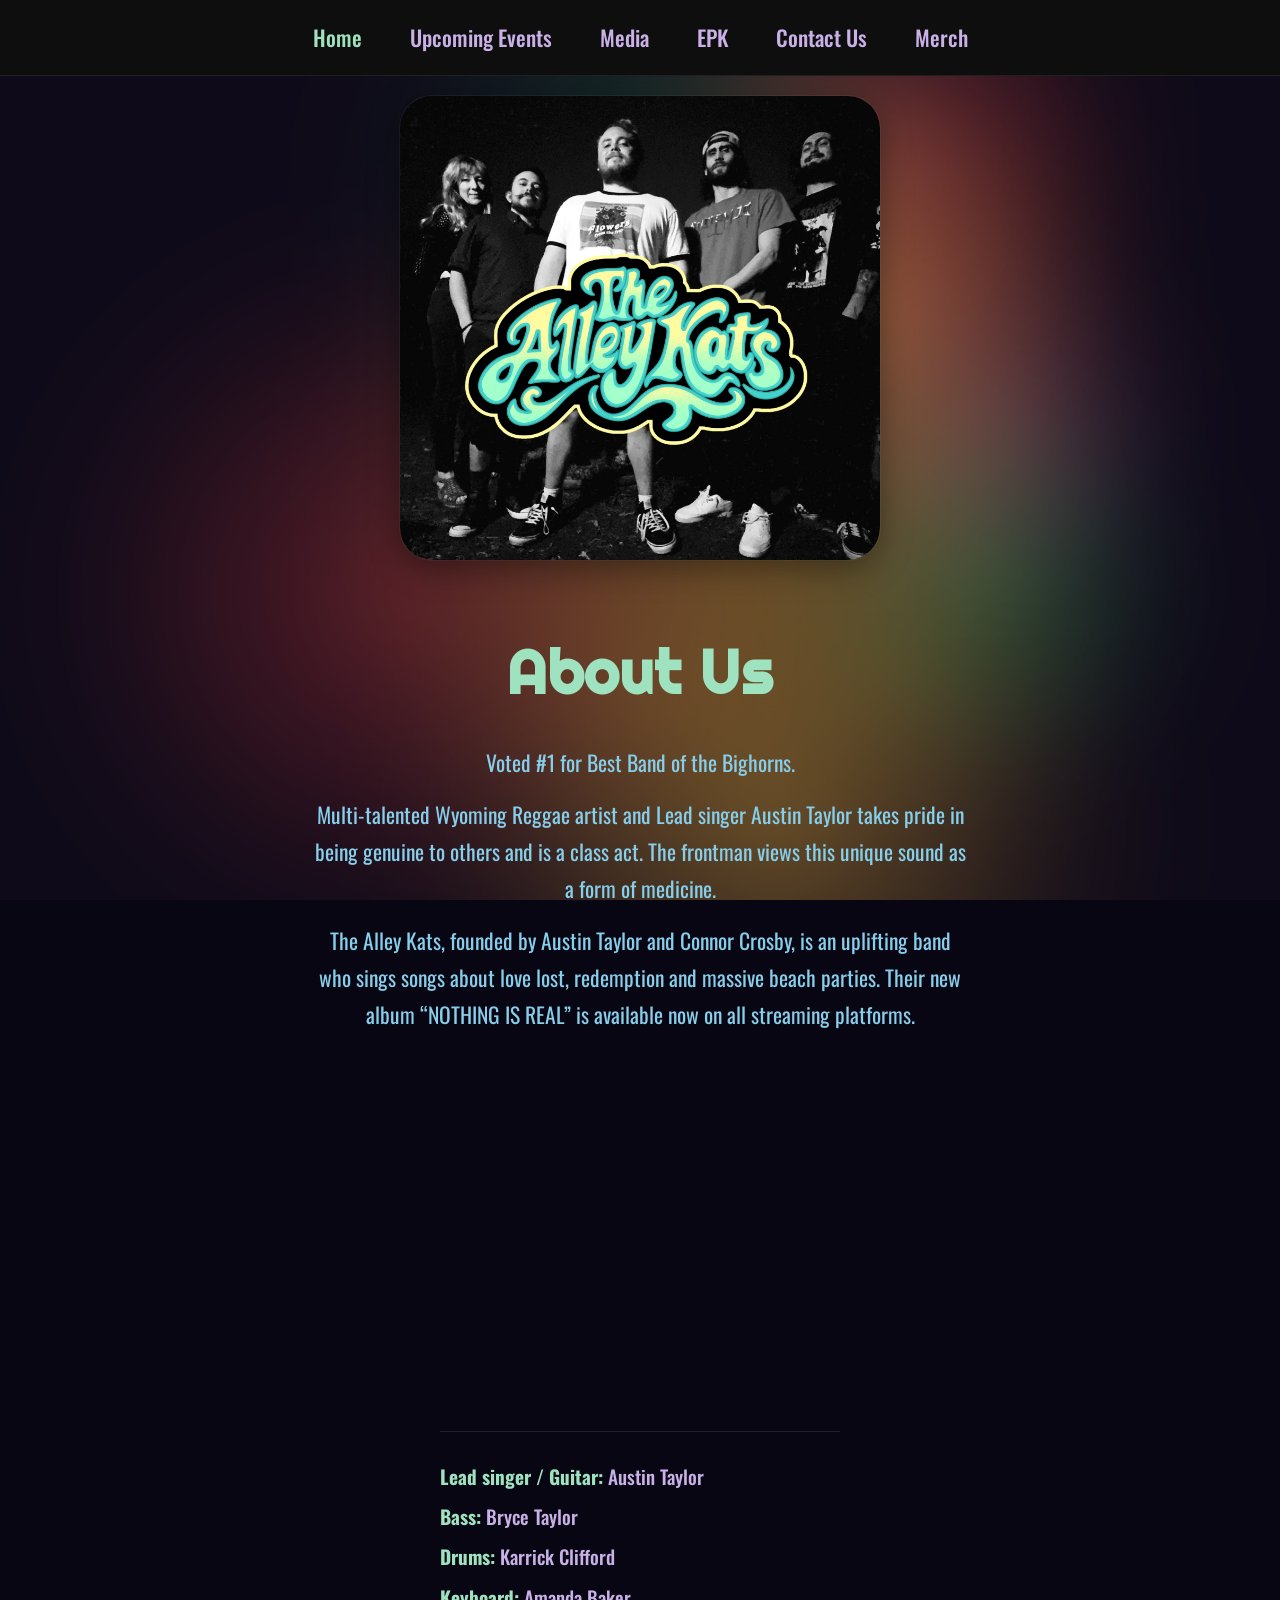
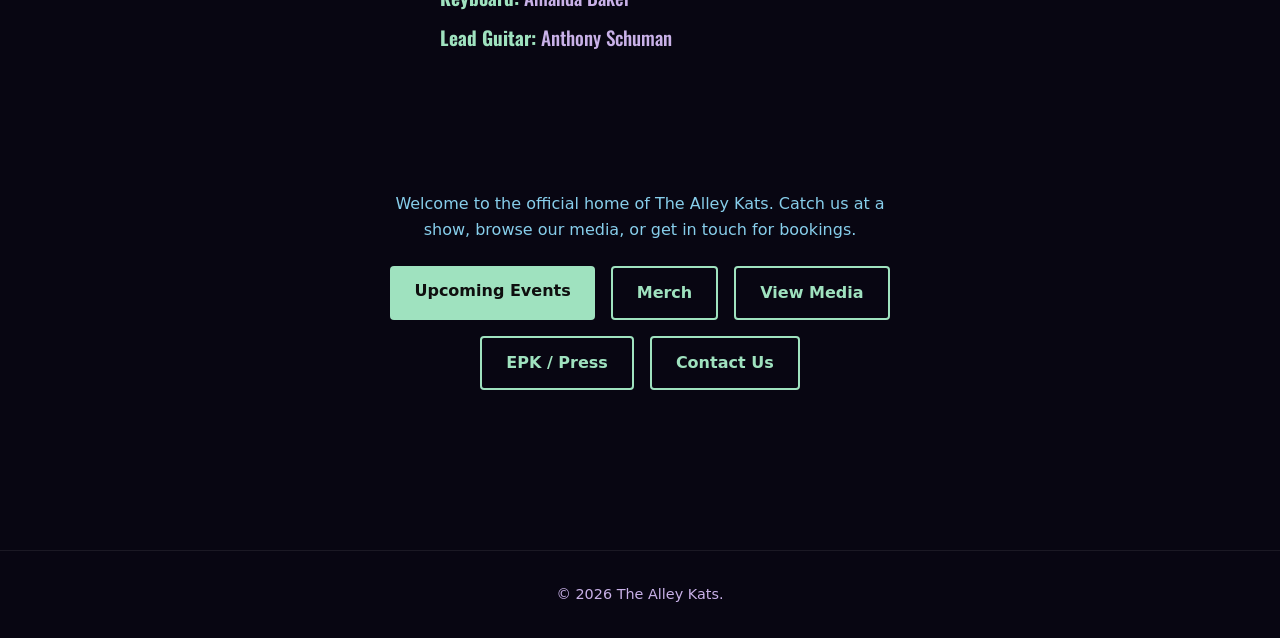
<file: index.html>
<!DOCTYPE html>
<html lang="en">
<head>
  <meta charset="UTF-8">
  <meta name="viewport" content="width=device-width, initial-scale=1.0">
  <title>The Alley Kats — Home</title>
  <link rel="icon" type="image/svg+xml" href="images/favicon-paw.svg">
  <meta http-equiv="Cache-Control" content="no-cache">
  <link rel="stylesheet" href="style.css?v=4">
  <link rel="stylesheet" href="src/styles.css?v=4">
  <link rel="preconnect" href="https://fonts.googleapis.com">
  <link rel="preconnect" href="https://fonts.gstatic.com" crossorigin>
  <link href="https://fonts.googleapis.com/css2?family=Oswald:wght@400;500;600;700&family=Righteous&display=swap" rel="stylesheet">
  <style>
    * { box-sizing: border-box; }
    body {
      margin: 0;
      min-height: 100vh;
      display: flex;
      flex-direction: column;
      font-family: system-ui, -apple-system, sans-serif;
      background: #080612;
      color: #87CEEB;
      line-height: 1.6;
    }
    .site-header {
      position: fixed;
      top: 0;
      left: 0;
      right: 0;
      background: rgba(15,15,15,0.98);
      border-bottom: 1px solid rgba(255,255,255,0.08);
      z-index: 100;
    }
    .nav {
      display: flex;
      flex-direction: column;
      align-items: center;
      justify-content: center;
      gap: 0.75rem;
      padding: 1rem 1.5rem;
      margin: 0 auto;
      max-width: 80rem;
    }
    @media (min-width: 1024px) {
      .nav { flex-direction: row; justify-content: center; gap: 3rem; padding: 1.25rem 4rem; }
    }
    .logo { display: block; text-decoration: none; line-height: 0; }
    .logo-img { height: 2.75rem; width: auto; display: block; max-width: 200px; object-fit: contain; }
    .nav-links { list-style: none; margin: 0; padding: 0; display: flex; flex-wrap: wrap; gap: 1.5rem; justify-content: center; }
    @media (min-width: 768px) { .nav-links { gap: 3rem; } }
    .nav-links a { color: #C9B1E8; text-decoration: none; font-family: 'Oswald', sans-serif; font-weight: 500; font-size: 1.15rem; }
    @media (min-width: 768px) { .nav-links a { font-size: 1.35rem; } }
    .nav-links a:hover, .nav-links a.current { color: #9FE2BF; }
    main {
      flex: 1;
      padding-top: 5.5rem;
      padding-left: 1rem;
      padding-right: 1rem;
      padding-bottom: 4rem;
      background: transparent;
    }
    @media (min-width: 768px) {
      main { padding-top: 6rem; padding-bottom: 6rem; padding-left: 3rem; padding-right: 3rem; }
    }
    .hero-with-band {
      position: relative;
      width: 100%;
      max-width: 480px;
      min-height: 32vh;
      margin: 0 auto;
      overflow: hidden;
      border-radius: 2rem;
      box-shadow: 0 8px 32px rgba(0,0,0,0.4), 0 0 0 1px rgba(255,255,255,0.06);
    }
    .hero-band-photo {
      width: 100%;
      height: 100%;
      min-height: 32vh;
      object-fit: cover;
      object-position: top center;
      display: block;
      border-radius: 2rem;
      backface-visibility: hidden;
      image-rendering: -webkit-optimize-contrast;
      filter: contrast(1.05);
    }
    .hero-overlay {
      position: absolute;
      inset: 0;
      display: flex;
      flex-direction: column;
      justify-content: center;
      align-items: center;
      padding: 2rem 1.5rem;
      background: rgba(0,0,0,0.2);
    }
    .hero-logo-oval-wrap {
      overflow: hidden;
      border-radius: 50%;
      aspect-ratio: 1.35 / 1;
      width: 380px;
      max-width: 90vw;
      flex-shrink: 0;
      display: block;
    }
    .hero-logo-oval-wrap img {
      width: 100%;
      height: 100%;
      object-fit: cover;
      object-position: center;
      display: block;
      transform: scale(2.5);
    }
    .hero-overlay .tagline { margin: 0; color: #9FE2BF; font-size: 1.2rem; text-shadow: 0 1px 3px rgba(0,0,0,0.6); }
    .section { max-width: 700px; margin: 0 auto; padding: 4rem 1.5rem; }
    .section h2 { margin: 0 0 1rem; font-size: 1.5rem; color: #9FE2BF; }
    .about .about-title { font-family: 'Righteous', cursive; font-size: clamp(2.25rem, 7vw, 3.75rem); color: #9FE2BF; text-align: center; margin: 0 0 1.5rem; letter-spacing: 0.02em; }
    .about { text-align: center; font-family: 'Oswald', sans-serif; }
    .about p { margin-left: auto; margin-right: auto; font-size: clamp(1.1rem, 2.5vw, 1.35rem); line-height: 1.7; color: #C9B1E8; margin-bottom: 1.25rem; }
    .section p { margin: 0 0 1rem; color: #87CEEB; }
    .about-spotify { margin: 0.25rem auto 0; border-radius: 12px; overflow: hidden; text-align: left; }
    .about-lineup { list-style: none; margin: 1.5rem 0 0; padding: 0; border-top: 1px solid rgba(255,255,255,0.1); padding-top: 1.25rem; text-align: left; max-width: 400px; margin-left: auto; margin-right: auto; font-size: clamp(1.05rem, 2vw, 1.2rem); }
    .about-lineup li { margin: 0.6rem 0; color: #C9B1E8; font-weight: 500; }
    .about-lineup li strong { font-weight: 700; color: #9FE2BF; }
    .intro { text-align: center; }
    .intro p { max-width: 500px; margin: 0 auto 1.5rem; color: #87CEEB; }
    .home-links { display: flex; flex-wrap: wrap; gap: 1rem; justify-content: center; }
    .btn {
      display: inline-block;
      padding: 0.75rem 1.5rem;
      background: #9FE2BF;
      color: #0f0f0f;
      text-decoration: none;
      font-weight: 600;
      border-radius: 4px;
    }
    .btn-outline { background: transparent; color: #9FE2BF; border: 2px solid #9FE2BF; }
    .site-footer { text-align: center; padding: 2rem 1.5rem; border-top: 1px solid rgba(255,255,255,0.08); color: #C9B1E8; font-size: 0.9rem; }
    .site-footer p { margin: 0; }
    .canvas-bg-wrap{position:fixed;inset:0;z-index:0;overflow:hidden;background:radial-gradient(ellipse 80% 80% at 50% 50%,#1a2530 0%,#0f1419 100%);}
    #canvas-bg{display:block;width:100%;height:100%;}
    .canvas-bg-overlay{position:fixed;inset:0;z-index:1;background:rgba(10,8,20,0.4);pointer-events:none;}
    .site-root{position:relative;z-index:2;display:flex;flex-direction:column;flex:1;min-height:100vh;}
  </style>
</head>
<body>
  <div class="canvas-bg-wrap" aria-hidden="true">
    <canvas id="canvas-bg"></canvas>
  </div>
  <div class="canvas-bg-overlay" aria-hidden="true"></div>
  <div class="site-root">
  <header class="site-header">
    <nav class="nav">
      <ul class="nav-links">
        <li><a href="index.html" class="current">Home</a></li>
        <li><a href="events.html">Upcoming Events</a></li>
        <li><a href="gallery.html">Media</a></li>
        <li><a href="epk.html">EPK</a></li>
        <li><a href="contact.html">Contact Us</a></li>
        <li><a href="store.html">Merch</a></li>
      </ul>
    </nav>
  </header>

  <main>
    <section class="hero-with-band">
      <img src="images/hero-band-logo.png" alt="The Alley Kats" class="hero-band-photo">
    </section>

    <section class="section about">
      <h2 class="about-title">About Us</h2>
      <p>Voted #1 for Best Band of the Bighorns.</p>
      <p>Multi-talented Wyoming Reggae artist and Lead singer Austin Taylor takes pride in being genuine to others and is a class act. The frontman views this unique sound as a form of medicine.</p>
      <p>The Alley Kats, founded by Austin Taylor and Connor Crosby, is an uplifting band who sings songs about love lost, redemption and massive beach parties. Their new album &ldquo;NOTHING IS REAL&rdquo; is available now on all streaming platforms.</p>
      <div class="about-spotify">
        <iframe data-testid="embed-iframe" style="border-radius:12px" src="https://open.spotify.com/embed/track/0QlPHPSoHM9NMpsqoK2jTI?utm_source=generator&amp;si=9da4a46194a4429e" width="100%" height="352" frameborder="0" allowfullscreen="" allow="autoplay; clipboard-write; encrypted-media; fullscreen; picture-in-picture" loading="lazy" title="The Alley Kats — NOTHING IS REAL on Spotify"></iframe>
      </div>
      <ul class="about-lineup">
        <li><strong>Lead singer / Guitar:</strong> Austin Taylor</li>
        <li><strong>Bass:</strong> Bryce Taylor</li>
        <li><strong>Drums:</strong> Karrick Clifford</li>
        <li><strong>Keyboard:</strong> Amanda Baker</li>
        <li><strong>Lead Guitar:</strong> Anthony Schuman</li>
      </ul>
    </section>

    <section class="section intro">
      <p>Welcome to the official home of The Alley Kats. Catch us at a show, browse our media, or get in touch for bookings.</p>
      <div class="home-links">
        <a href="events.html" class="btn">Upcoming Events</a>
        <a href="store.html" class="btn btn-outline">Merch</a>
        <a href="gallery.html" class="btn btn-outline">View Media</a>
        <a href="epk.html" class="btn btn-outline">EPK / Press</a>
        <a href="contact.html" class="btn btn-outline">Contact Us</a>
      </div>
    </section>
  </main>

  <footer class="site-footer">
    <p>&copy; <span id="year"></span> The Alley Kats.</p>
  </footer>
  </div>

  <script src="js/background-effect.js"></script>
  <script>
    document.getElementById('year').textContent = new Date().getFullYear();
  </script>
</body>
</html>
</file>
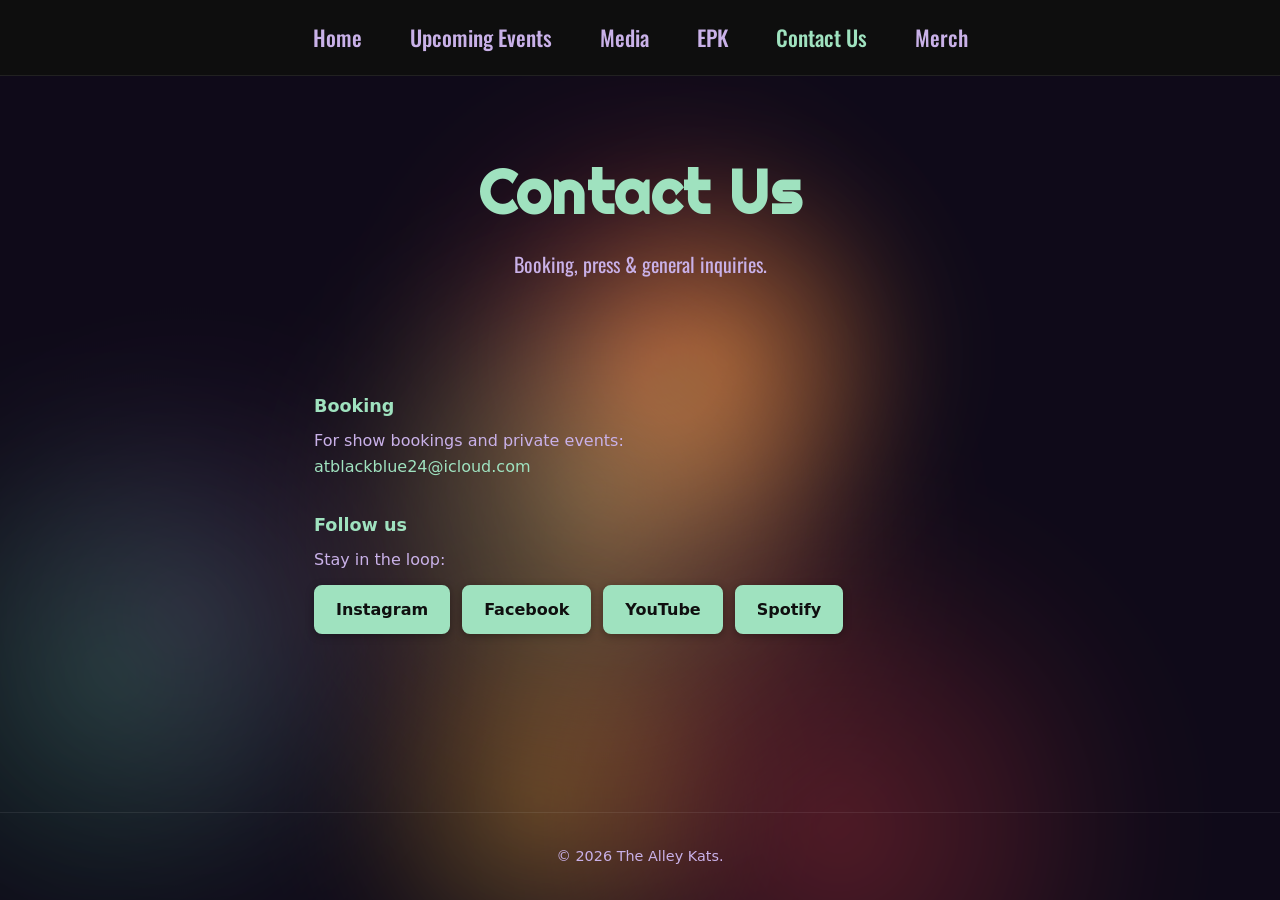
<file: contact.html>
<!DOCTYPE html>
<html lang="en">
<head>
  <meta charset="UTF-8">
  <meta name="viewport" content="width=device-width, initial-scale=1.0">
  <title>Contact Us — The Alley Kats</title>
  <link rel="icon" type="image/svg+xml" href="images/favicon-paw.svg">
  <link rel="preconnect" href="https://fonts.googleapis.com">
  <link rel="preconnect" href="https://fonts.gstatic.com" crossorigin>
  <link href="https://fonts.googleapis.com/css2?family=Oswald:wght@400;500;600;700&family=Righteous&display=swap" rel="stylesheet">
  <link rel="stylesheet" href="css/styles.css?v=7">
</head>
<body class="page-with-canvas-bg">
  <div class="canvas-bg-wrap" aria-hidden="true">
    <canvas id="canvas-bg"></canvas>
    <div class="canvas-bg-overlay" aria-hidden="true"></div>
  </div>
  <div class="site-root">
  <header class="site-header">
    <nav class="nav">
      <ul class="nav-links">
        <li><a href="index.html">Home</a></li>
        <li><a href="events.html">Upcoming Events</a></li>
        <li><a href="gallery.html">Media</a></li>
        <li><a href="epk.html">EPK</a></li>
        <li><a href="contact.html" class="current">Contact Us</a></li>
        <li><a href="store.html">Merch</a></li>
      </ul>
    </nav>
  </header>

  <main>
    <section class="page-hero page-hero--transparent">
      <h1>Contact Us</h1>
      <p class="tagline">Booking, press &amp; general inquiries.</p>
    </section>

    <section class="section contact-section">
      <div class="contact-blocks">
        <div class="contact-block">
          <h3>Booking</h3>
          <p>For show bookings and private events:</p>
          <a href="mailto:atblackblue24@icloud.com">atblackblue24@icloud.com</a>
        </div>
        <div class="contact-block">
          <h3>Follow us</h3>
          <p>Stay in the loop:</p>
          <ul class="social-links">
            <li><a href="https://www.instagram.com/The_alley_kats" target="_blank" rel="noopener">Instagram</a></li>
            <li><a href="https://www.facebook.com/profile.php?id=61586959935507" target="_blank" rel="noopener">Facebook</a></li>
            <li><a href="https://www.youtube.com/@austintaylor4099" target="_blank" rel="noopener">YouTube</a></li>
            <li><a href="https://open.spotify.com/artist/5zu4Hxw96i76KQ6ffhFaCj" target="_blank" rel="noopener">Spotify</a></li>
          </ul>
        </div>
      </div>
    </section>
  </main>

  <footer class="site-footer">
    <p>&copy; <span id="year"></span> The Alley Kats.</p>
  </footer>
  </div>

  <script src="js/background-effect.js"></script>
  <script>
    document.getElementById('year').textContent = new Date().getFullYear();
  </script>
</body>
</html>
</file>
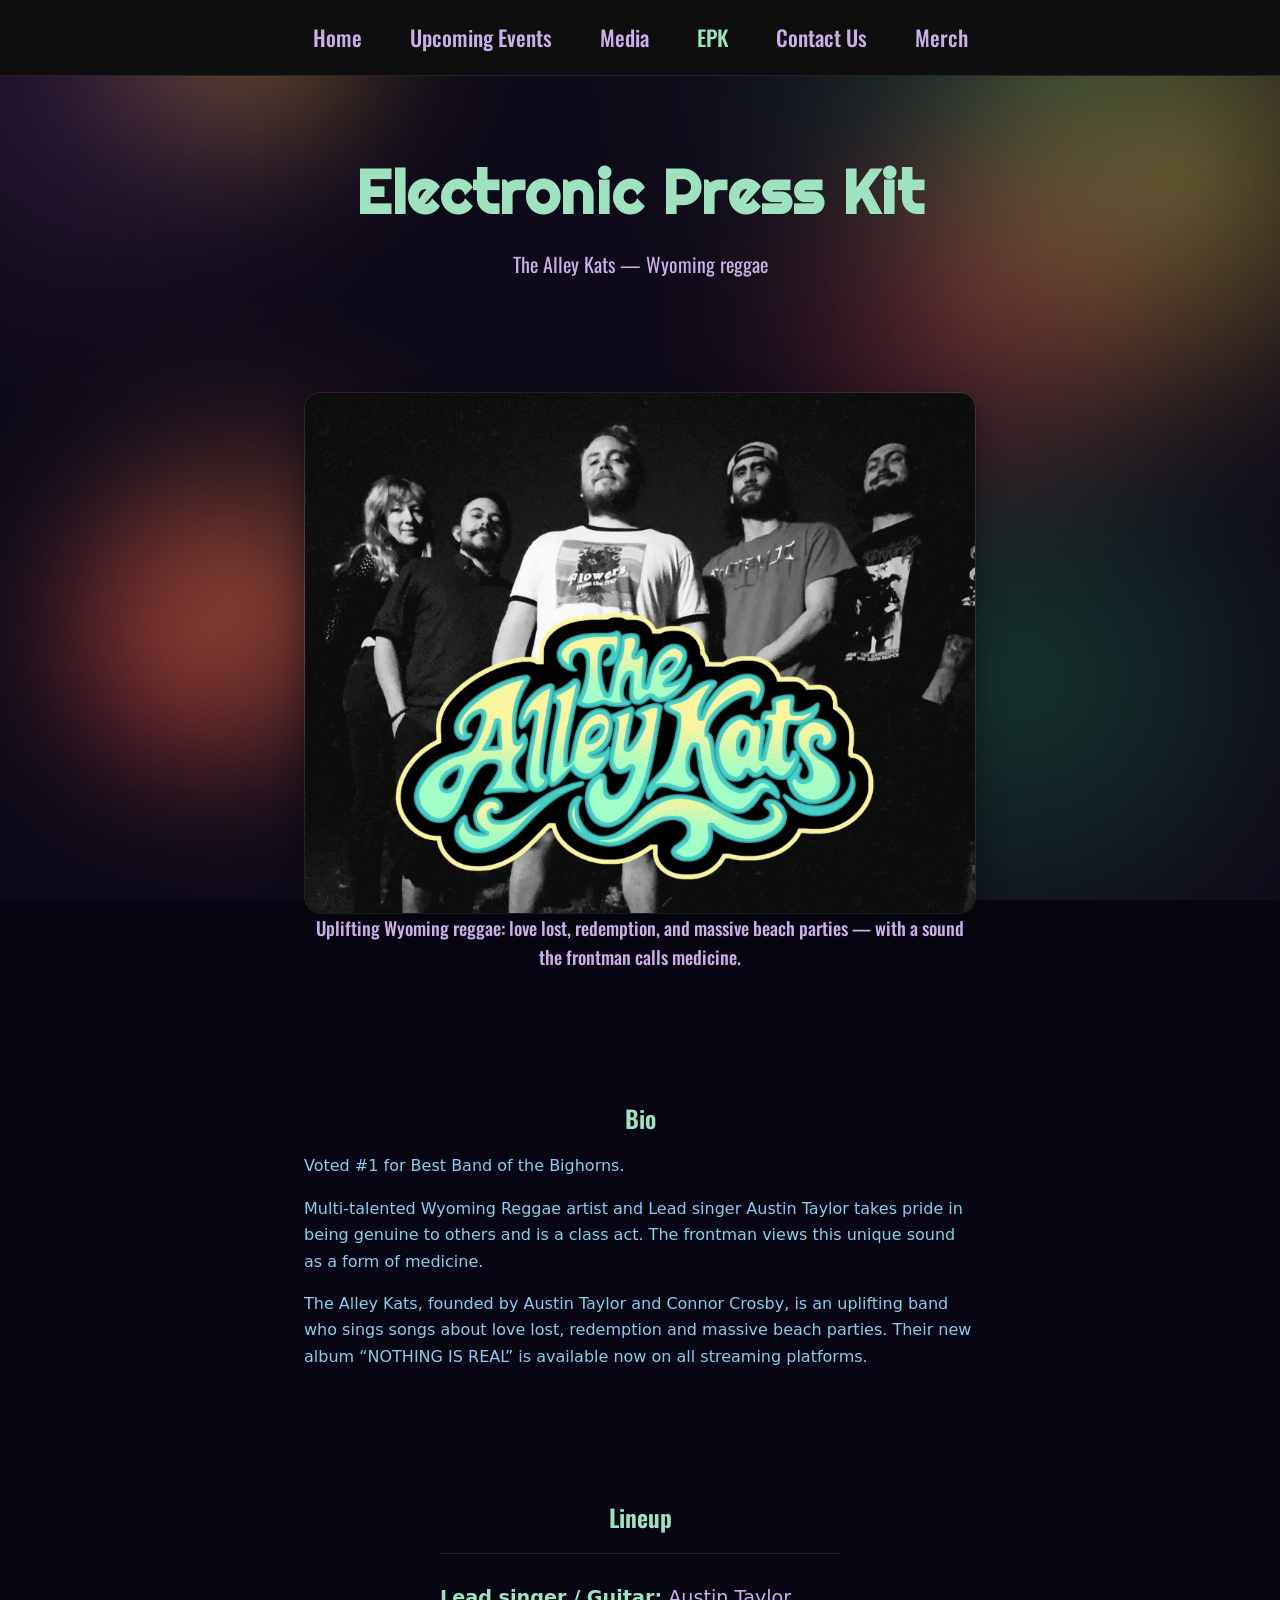
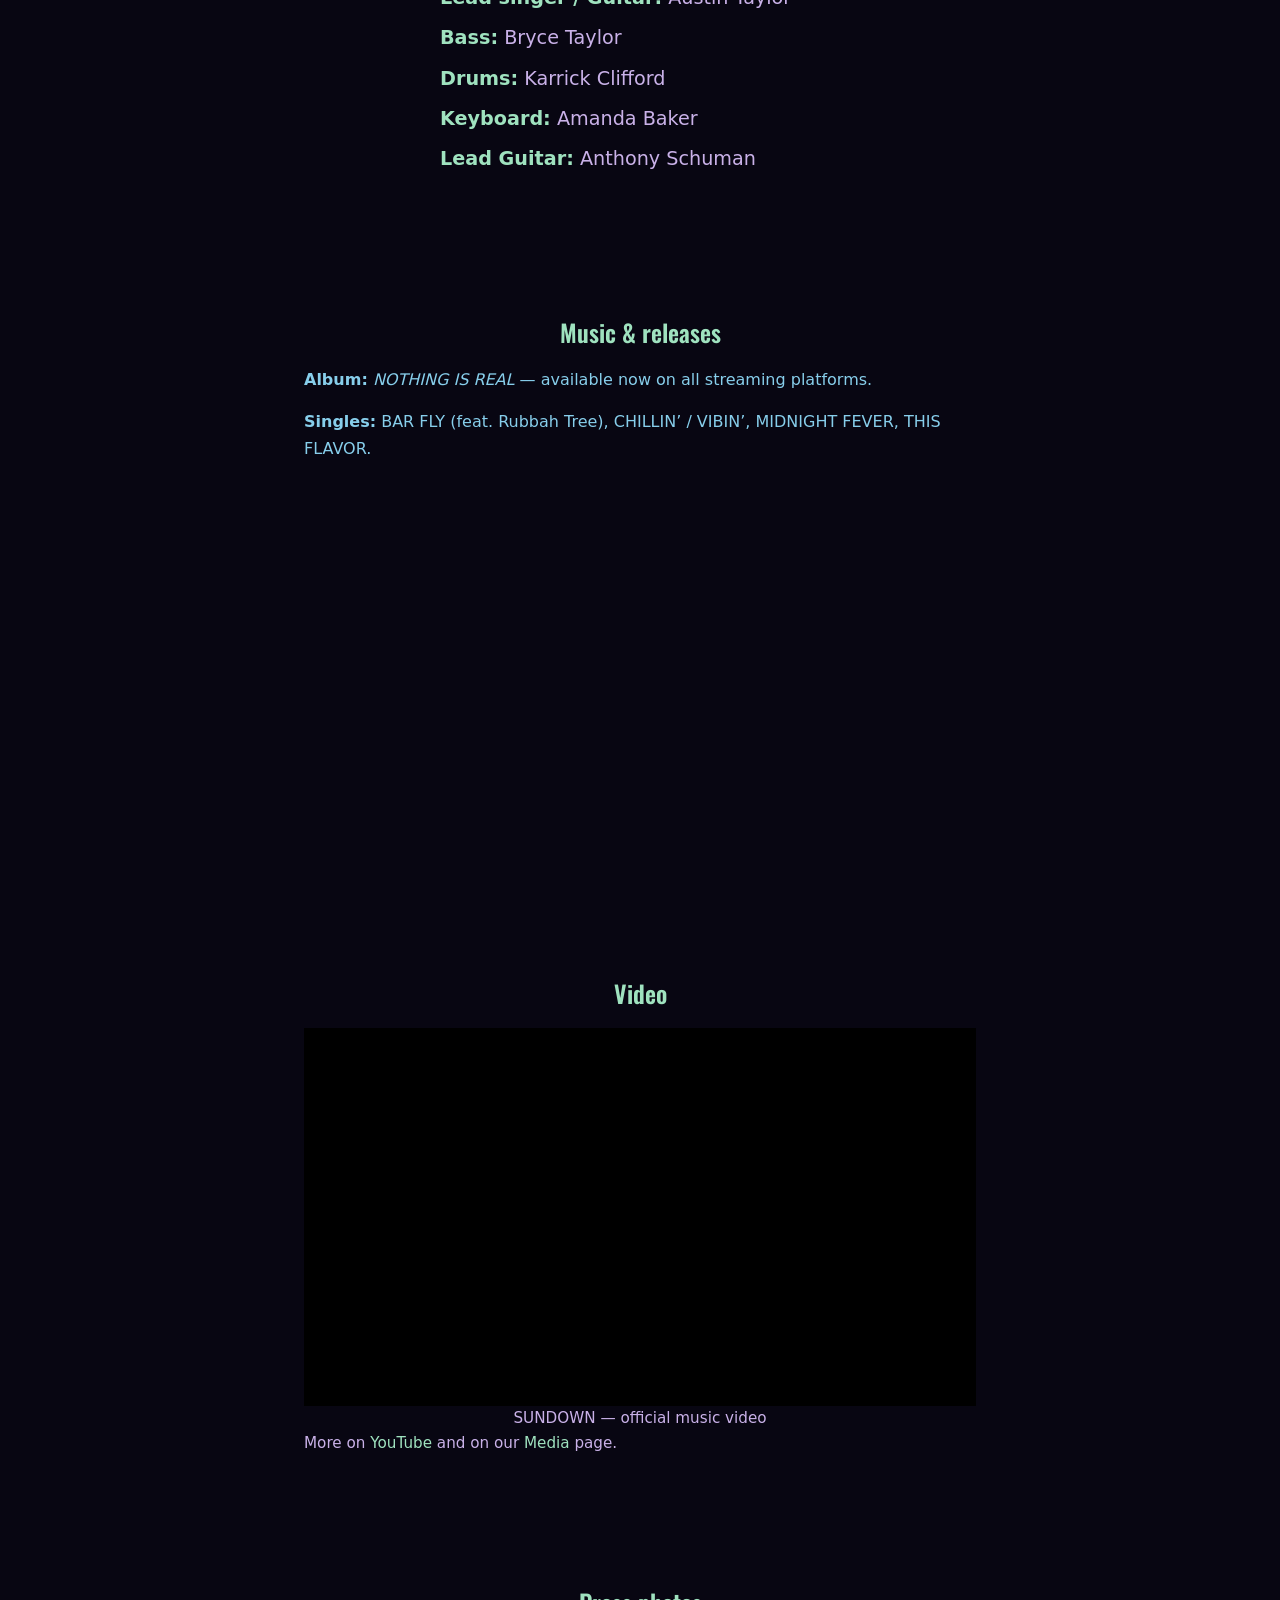
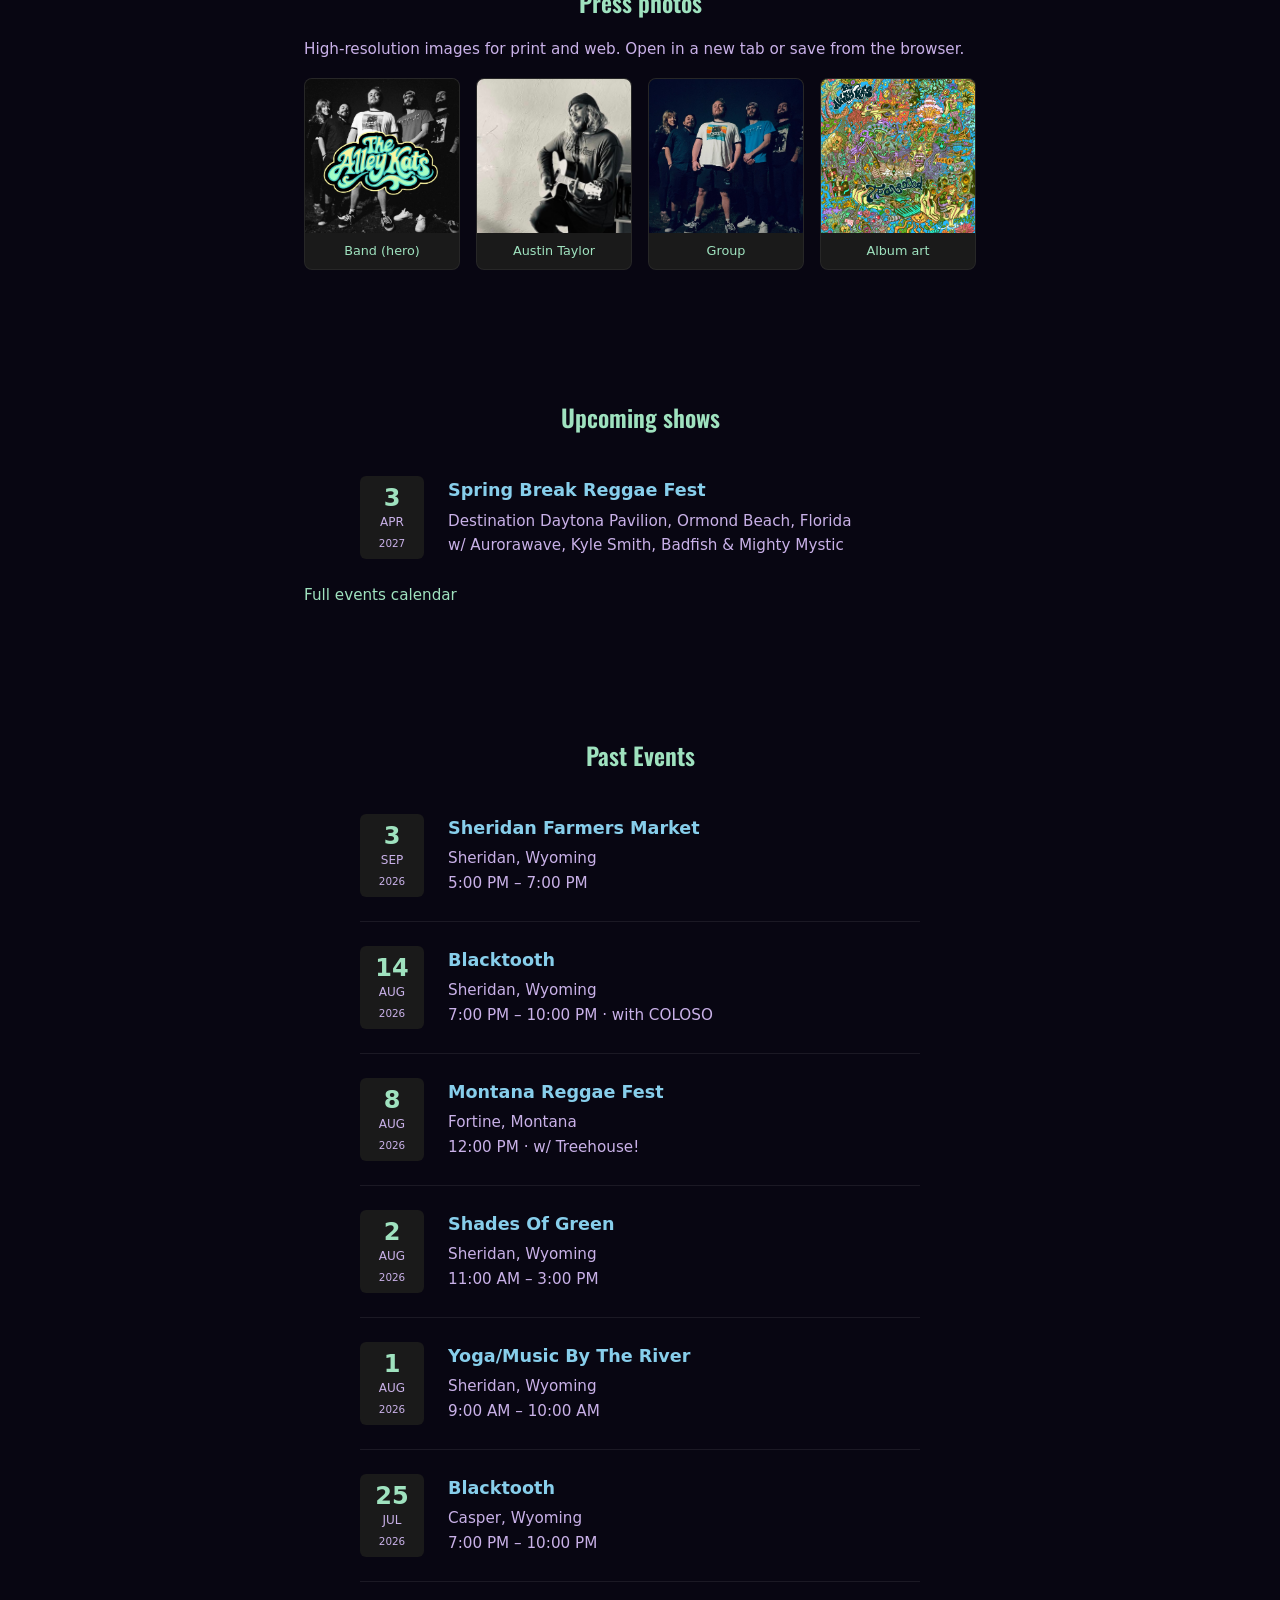
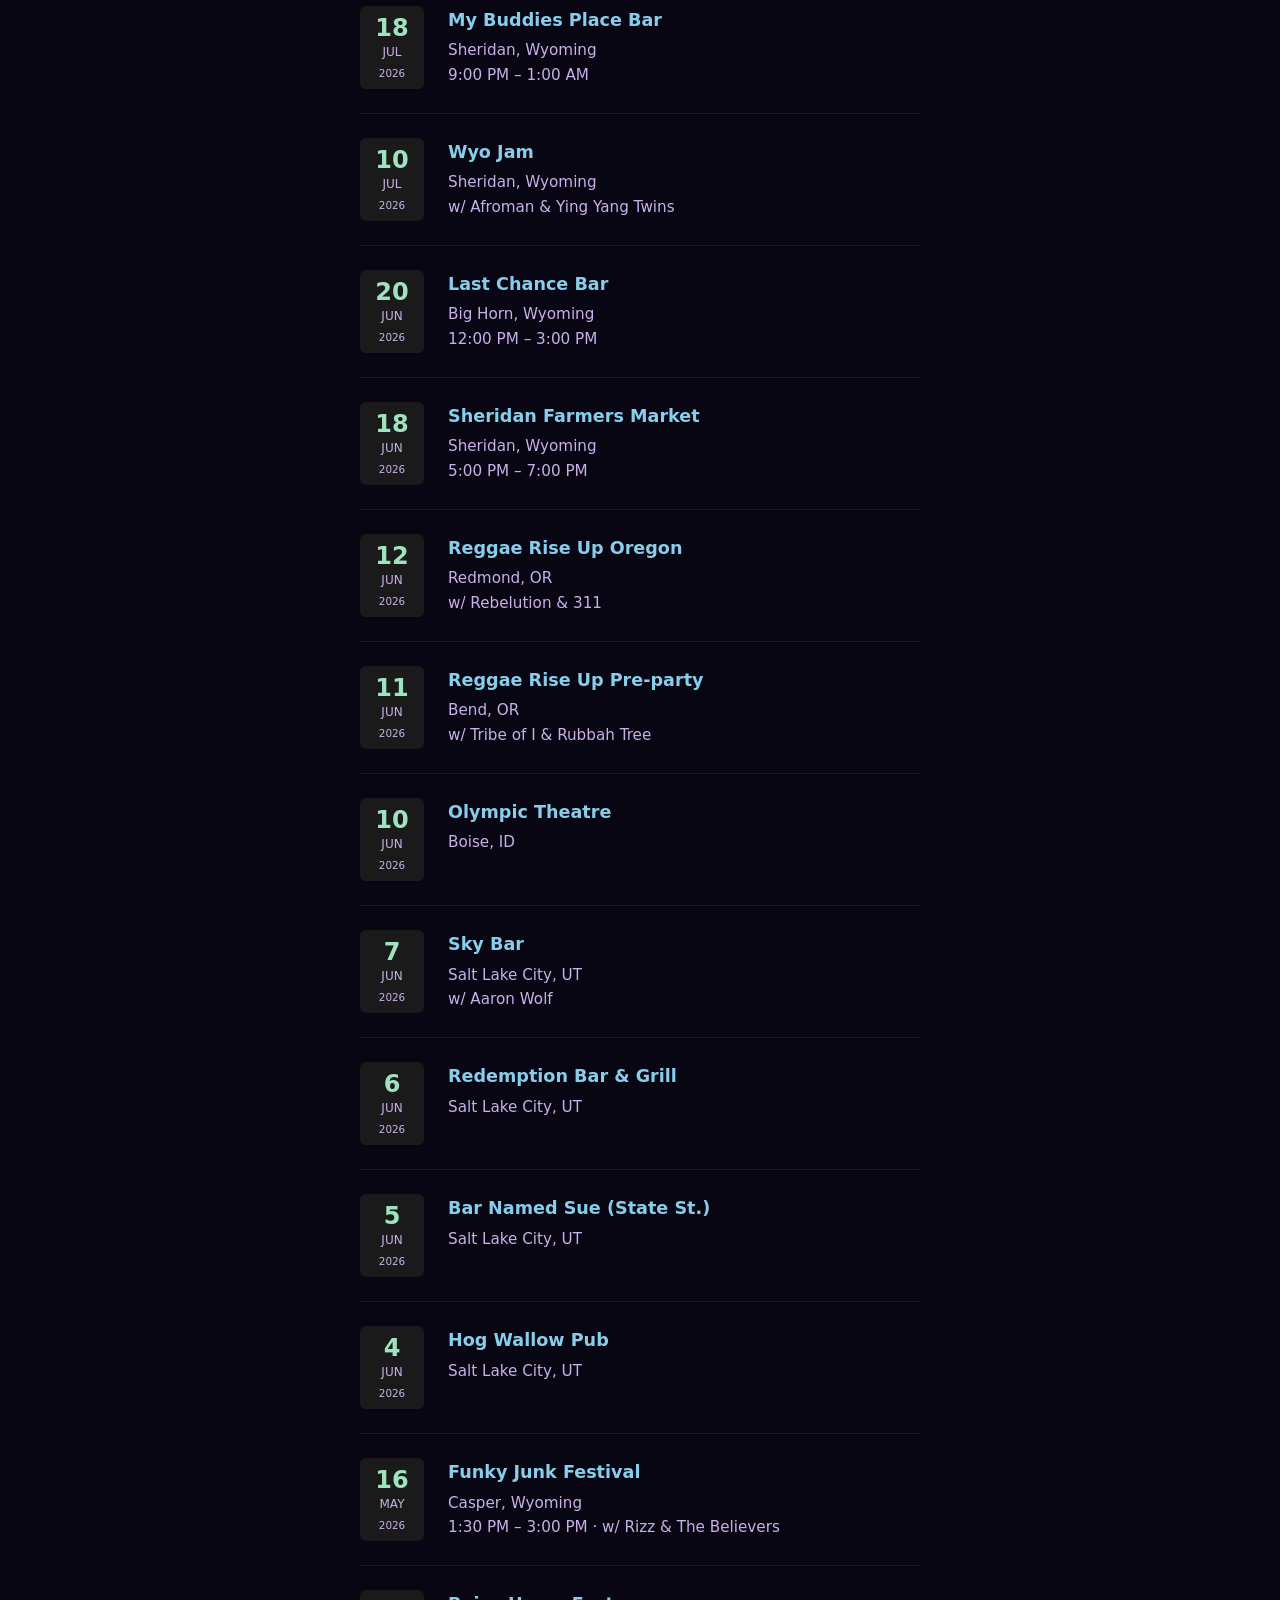
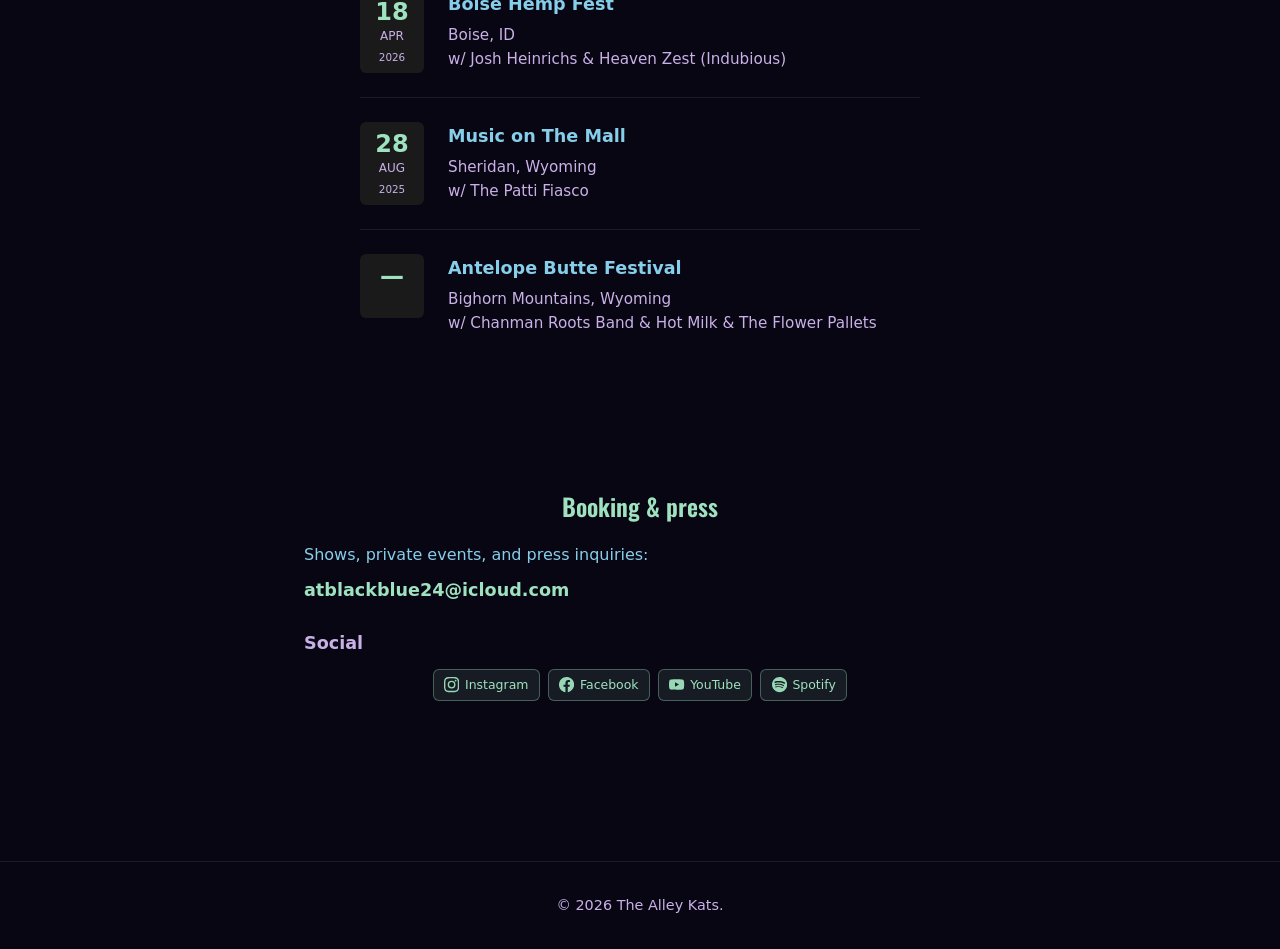
<file: epk.html>
<!DOCTYPE html>
<html lang="en">
<head>
  <meta charset="UTF-8">
  <meta name="viewport" content="width=device-width, initial-scale=1.0">
  <title>Electronic Press Kit (EPK) — The Alley Kats</title>
  <link rel="icon" type="image/svg+xml" href="images/favicon-paw.svg">
  <meta name="description" content="Press kit for The Alley Kats — Wyoming reggae. Bio, photos, music, video, and booking contact.">
  <link rel="preconnect" href="https://fonts.googleapis.com">
  <link rel="preconnect" href="https://fonts.gstatic.com" crossorigin>
  <link href="https://fonts.googleapis.com/css2?family=Oswald:wght@400;500;600;700&family=Righteous&display=swap" rel="stylesheet">
  <link rel="stylesheet" href="css/styles.css?v=15">
</head>
<body class="page-with-canvas-bg">
  <div class="canvas-bg-wrap" aria-hidden="true">
    <canvas id="canvas-bg"></canvas>
    <div class="canvas-bg-overlay" aria-hidden="true"></div>
  </div>
  <div class="site-root">
  <header class="site-header">
    <nav class="nav">
      <ul class="nav-links">
        <li><a href="index.html">Home</a></li>
        <li><a href="events.html">Upcoming Events</a></li>
        <li><a href="gallery.html">Media</a></li>
        <li><a href="epk.html" class="current">EPK</a></li>
        <li><a href="contact.html">Contact Us</a></li>
        <li><a href="store.html">Merch</a></li>
      </ul>
    </nav>
  </header>

  <main class="epk-page">
    <section class="page-hero page-hero--transparent">
      <h1>Electronic Press Kit</h1>
      <p class="tagline">The Alley Kats — Wyoming reggae</p>
    </section>

    <section class="section epk-section">
      <div class="epk-feature-photo">
        <img src="images/hero-band-logo.png" alt="The Alley Kats band photo">
      </div>
      <p class="epk-lede">Uplifting Wyoming reggae: love lost, redemption, and massive beach parties — with a sound the frontman calls medicine.</p>
    </section>

    <section class="section epk-section">
      <h2 class="media-block-title">Bio</h2>
      <div class="epk-prose">
        <p>Voted #1 for Best Band of the Bighorns.</p>
        <p>Multi-talented Wyoming Reggae artist and Lead singer Austin Taylor takes pride in being genuine to others and is a class act. The frontman views this unique sound as a form of medicine.</p>
        <p>The Alley Kats, founded by Austin Taylor and Connor Crosby, is an uplifting band who sings songs about love lost, redemption and massive beach parties. Their new album &ldquo;NOTHING IS REAL&rdquo; is available now on all streaming platforms.</p>
      </div>
    </section>

    <section class="section epk-section">
      <h2 class="media-block-title">Lineup</h2>
      <ul class="about-lineup epk-lineup">
        <li><strong>Lead singer / Guitar:</strong> Austin Taylor</li>
        <li><strong>Bass:</strong> Bryce Taylor</li>
        <li><strong>Drums:</strong> Karrick Clifford</li>
        <li><strong>Keyboard:</strong> Amanda Baker</li>
        <li><strong>Lead Guitar:</strong> Anthony Schuman</li>
      </ul>
    </section>

    <section class="section epk-section">
      <h2 class="media-block-title">Music &amp; releases</h2>
      <div class="epk-prose">
        <p><strong>Album:</strong> <em>NOTHING IS REAL</em> — available now on all streaming platforms.</p>
        <p><strong>Singles:</strong> BAR FLY (feat. Rubbah Tree), CHILLIN&rsquo; / VIBIN&rsquo;, MIDNIGHT FEVER, THIS FLAVOR.</p>
      </div>
      <div class="spotify-embed-wrap epk-spotify">
        <iframe style="border-radius:12px" src="https://open.spotify.com/embed/artist/5zu4Hxw96i76KQ6ffhFaCj?utm_source=generator&amp;theme=0" width="100%" height="352" frameborder="0" allowfullscreen="" allow="autoplay; clipboard-write; encrypted-media; fullscreen; picture-in-picture" loading="lazy" title="The Alley Kats on Spotify"></iframe>
      </div>
    </section>

    <section class="section epk-section">
      <h2 class="media-block-title">Video</h2>
      <div class="gallery-video-wrap gallery-video-wrap--embed epk-video">
        <iframe class="gallery-video-embed" src="https://www.youtube.com/embed/4Alh7rx3Uts?rel=0" title="SUNDOWN — Official Music Video" allow="accelerometer; autoplay; clipboard-write; encrypted-media; gyroscope; picture-in-picture" allowfullscreen></iframe>
      </div>
      <p class="epk-caption">SUNDOWN — official music video</p>
      <p class="epk-prose epk-prose--tight">More on <a href="https://www.youtube.com/@austintaylor4099" target="_blank" rel="noopener">YouTube</a> and on our <a href="gallery.html">Media</a> page.</p>
    </section>

    <section class="section epk-section">
      <h2 class="media-block-title">Press photos</h2>
      <p class="epk-prose epk-prose--tight">High-resolution images for print and web. Open in a new tab or save from the browser.</p>
      <div class="epk-press-grid">
        <a href="images/hero-band-logo.png" target="_blank" rel="noopener" class="epk-press-item">
          <img src="images/hero-band-logo.png" alt="The Alley Kats — band">
          <span>Band (hero)</span>
        </a>
        <a href="images/austin-solo.png" target="_blank" rel="noopener" class="epk-press-item">
          <img src="images/austin-solo.png" alt="Austin Taylor on guitar">
          <span>Austin Taylor</span>
        </a>
        <a href="images/band-group.png" target="_blank" rel="noopener" class="epk-press-item">
          <img src="images/band-group.png" alt="The Alley Kats group">
          <span>Group</span>
        </a>
        <a href="images/covers/road-less-traveled-art.png" target="_blank" rel="noopener" class="epk-press-item">
          <img src="images/covers/road-less-traveled-art.png" alt="Road Less Traveled album art">
          <span>Album art</span>
        </a>
      </div>
    </section>

    <section class="section epk-section">
      <h2 class="media-block-title">Upcoming shows</h2>
      <ul class="events-list epk-events">
        <li class="event-card">
          <div class="event-date">
            <span class="event-day">3</span>
            <span class="event-month">Apr</span>
            <span class="event-year">2027</span>
          </div>
          <div class="event-details">
            <h3>Spring Break Reggae Fest</h3>
            <p class="event-location">Destination Daytona Pavilion, Ormond Beach, Florida</p>
            <p class="event-time">w/ Aurorawave, Kyle Smith, Badfish &amp; Mighty Mystic</p>
          </div>
        </li>
      </ul>
      <p class="epk-prose epk-prose--tight"><a href="events.html">Full events calendar</a></p>
    </section>

    <section class="section epk-section">
      <h2 class="media-block-title">Past Events</h2>
      <ul class="events-list epk-events">
        <li class="event-card">
          <div class="event-date">
            <span class="event-day">3</span>
            <span class="event-month">Sep</span>
            <span class="event-year">2026</span>
          </div>
          <div class="event-details">
            <h3>Sheridan Farmers Market</h3>
            <p class="event-location">Sheridan, Wyoming</p>
            <p class="event-time">5:00 PM – 7:00 PM</p>
          </div>
        </li>
        <li class="event-card">
          <div class="event-date">
            <span class="event-day">14</span>
            <span class="event-month">Aug</span>
            <span class="event-year">2026</span>
          </div>
          <div class="event-details">
            <h3>Blacktooth</h3>
            <p class="event-location">Sheridan, Wyoming</p>
            <p class="event-time">7:00 PM – 10:00 PM · with COLOSO</p>
          </div>
        </li>
        <li class="event-card">
          <div class="event-date">
            <span class="event-day">8</span>
            <span class="event-month">Aug</span>
            <span class="event-year">2026</span>
          </div>
          <div class="event-details">
            <h3>Montana Reggae Fest</h3>
            <p class="event-location">Fortine, Montana</p>
            <p class="event-time">12:00 PM · w/ Treehouse!</p>
          </div>
        </li>
        <li class="event-card">
          <div class="event-date">
            <span class="event-day">2</span>
            <span class="event-month">Aug</span>
            <span class="event-year">2026</span>
          </div>
          <div class="event-details">
            <h3>Shades Of Green</h3>
            <p class="event-location">Sheridan, Wyoming</p>
            <p class="event-time">11:00 AM – 3:00 PM</p>
          </div>
        </li>
        <li class="event-card">
          <div class="event-date">
            <span class="event-day">1</span>
            <span class="event-month">Aug</span>
            <span class="event-year">2026</span>
          </div>
          <div class="event-details">
            <h3>Yoga/Music By The River</h3>
            <p class="event-location">Sheridan, Wyoming</p>
            <p class="event-time">9:00 AM – 10:00 AM</p>
          </div>
        </li>
        <li class="event-card">
          <div class="event-date">
            <span class="event-day">25</span>
            <span class="event-month">Jul</span>
            <span class="event-year">2026</span>
          </div>
          <div class="event-details">
            <h3>Blacktooth</h3>
            <p class="event-location">Casper, Wyoming</p>
            <p class="event-time">7:00 PM – 10:00 PM</p>
          </div>
        </li>
        <li class="event-card">
          <div class="event-date">
            <span class="event-day">18</span>
            <span class="event-month">Jul</span>
            <span class="event-year">2026</span>
          </div>
          <div class="event-details">
            <h3>My Buddies Place Bar</h3>
            <p class="event-location">Sheridan, Wyoming</p>
            <p class="event-time">9:00 PM – 1:00 AM</p>
          </div>
        </li>
        <li class="event-card">
          <div class="event-date">
            <span class="event-day">10</span>
            <span class="event-month">Jul</span>
            <span class="event-year">2026</span>
          </div>
          <div class="event-details">
            <h3>Wyo Jam</h3>
            <p class="event-location">Sheridan, Wyoming</p>
            <p class="event-time">w/ Afroman &amp; Ying Yang Twins</p>
          </div>
        </li>
        <li class="event-card">
          <div class="event-date">
            <span class="event-day">20</span>
            <span class="event-month">Jun</span>
            <span class="event-year">2026</span>
          </div>
          <div class="event-details">
            <h3>Last Chance Bar</h3>
            <p class="event-location">Big Horn, Wyoming</p>
            <p class="event-time">12:00 PM – 3:00 PM</p>
          </div>
        </li>
        <li class="event-card">
          <div class="event-date">
            <span class="event-day">18</span>
            <span class="event-month">Jun</span>
            <span class="event-year">2026</span>
          </div>
          <div class="event-details">
            <h3>Sheridan Farmers Market</h3>
            <p class="event-location">Sheridan, Wyoming</p>
            <p class="event-time">5:00 PM – 7:00 PM</p>
          </div>
        </li>
        <li class="event-card">
          <div class="event-date">
            <span class="event-day">12</span>
            <span class="event-month">Jun</span>
            <span class="event-year">2026</span>
          </div>
          <div class="event-details">
            <h3>Reggae Rise Up Oregon</h3>
            <p class="event-location">Redmond, OR</p>
            <p class="event-time">w/ Rebelution &amp; 311</p>
          </div>
        </li>
        <li class="event-card">
          <div class="event-date">
            <span class="event-day">11</span>
            <span class="event-month">Jun</span>
            <span class="event-year">2026</span>
          </div>
          <div class="event-details">
            <h3>Reggae Rise Up Pre-party</h3>
            <p class="event-location">Bend, OR</p>
            <p class="event-time">w/ Tribe of I &amp; Rubbah Tree</p>
          </div>
        </li>
        <li class="event-card">
          <div class="event-date">
            <span class="event-day">10</span>
            <span class="event-month">Jun</span>
            <span class="event-year">2026</span>
          </div>
          <div class="event-details">
            <h3>Olympic Theatre</h3>
            <p class="event-location">Boise, ID</p>
          </div>
        </li>
        <li class="event-card">
          <div class="event-date">
            <span class="event-day">7</span>
            <span class="event-month">Jun</span>
            <span class="event-year">2026</span>
          </div>
          <div class="event-details">
            <h3>Sky Bar</h3>
            <p class="event-location">Salt Lake City, UT</p>
            <p class="event-time">w/ Aaron Wolf</p>
          </div>
        </li>
        <li class="event-card">
          <div class="event-date">
            <span class="event-day">6</span>
            <span class="event-month">Jun</span>
            <span class="event-year">2026</span>
          </div>
          <div class="event-details">
            <h3>Redemption Bar &amp; Grill</h3>
            <p class="event-location">Salt Lake City, UT</p>
          </div>
        </li>
        <li class="event-card">
          <div class="event-date">
            <span class="event-day">5</span>
            <span class="event-month">Jun</span>
            <span class="event-year">2026</span>
          </div>
          <div class="event-details">
            <h3>Bar Named Sue (State St.)</h3>
            <p class="event-location">Salt Lake City, UT</p>
          </div>
        </li>
        <li class="event-card">
          <div class="event-date">
            <span class="event-day">4</span>
            <span class="event-month">Jun</span>
            <span class="event-year">2026</span>
          </div>
          <div class="event-details">
            <h3>Hog Wallow Pub</h3>
            <p class="event-location">Salt Lake City, UT</p>
          </div>
        </li>
        <li class="event-card">
          <div class="event-date">
            <span class="event-day">16</span>
            <span class="event-month">May</span>
            <span class="event-year">2026</span>
          </div>
          <div class="event-details">
            <h3>Funky Junk Festival</h3>
            <p class="event-location">Casper, Wyoming</p>
            <p class="event-time">1:30 PM – 3:00 PM · w/ Rizz &amp; The Believers</p>
          </div>
        </li>
        <li class="event-card">
          <div class="event-date">
            <span class="event-day">18</span>
            <span class="event-month">Apr</span>
            <span class="event-year">2026</span>
          </div>
          <div class="event-details">
            <h3>Boise Hemp Fest</h3>
            <p class="event-location">Boise, ID</p>
            <p class="event-time">w/ Josh Heinrichs &amp; Heaven Zest (Indubious)</p>
          </div>
        </li>
        <li class="event-card">
          <div class="event-date">
            <span class="event-day">28</span>
            <span class="event-month">Aug</span>
            <span class="event-year">2025</span>
          </div>
          <div class="event-details">
            <h3>Music on The Mall</h3>
            <p class="event-location">Sheridan, Wyoming</p>
            <p class="event-time">w/ The Patti Fiasco</p>
          </div>
        </li>
        <li class="event-card">
          <div class="event-date">
            <span class="event-day">—</span>
            <span class="event-month">&nbsp;</span>
          </div>
          <div class="event-details">
            <h3>Antelope Butte Festival</h3>
            <p class="event-location">Bighorn Mountains, Wyoming</p>
            <p class="event-time">w/ Chanman Roots Band &amp; Hot Milk &amp; The Flower Pallets</p>
          </div>
        </li>
      </ul>
    </section>
    <section class="section epk-section epk-section--contact">
      <h2 class="media-block-title">Booking &amp; press</h2>
      <div class="epk-prose">
        <p>Shows, private events, and press inquiries:</p>
        <p><a href="mailto:atblackblue24@icloud.com" class="epk-email">atblackblue24@icloud.com</a></p>
      </div>
      <h3 class="releases-subtitle epk-social-heading">Social</h3>
      <ul class="epk-social-links" role="list">
        <li>
          <a href="https://www.instagram.com/The_alley_kats" target="_blank" rel="noopener">
            <svg class="epk-social-icon" viewBox="0 0 24 24" aria-hidden="true" focusable="false"><path fill="currentColor" d="M12 2.163c3.204 0 3.584.012 4.85.07 3.252.148 4.771 1.691 4.919 4.919.058 1.265.069 1.645.069 4.849 0 3.205-.012 3.584-.069 4.849-.149 3.225-1.664 4.771-4.919 4.919-1.266.058-1.644.07-4.85.07-3.204 0-3.584-.012-4.849-.07-3.26-.149-4.771-1.699-4.919-4.92-.058-1.265-.07-1.644-.07-4.849 0-3.204.013-3.583.07-4.849.149-3.227 1.664-4.771 4.919-4.919 1.266-.057 1.645-.069 4.849-.069zM12 0C8.741 0 8.333.014 7.053.072 2.695.272.273 2.69.073 7.052.014 8.333 0 8.741 0 12c0 3.259.014 3.668.072 4.948.2 4.358 2.618 6.78 6.98 6.98 1.281.058 1.689.072 4.948.072 3.259 0 3.668-.014 4.948-.072 4.354-.2 6.782-2.618 6.979-6.98.059-1.28.073-1.689.073-4.948 0-3.259-.014-3.667-.072-4.947-.196-4.354-2.617-6.78-6.979-6.98C15.668.014 15.259 0 12 0zm0 5.838a6.162 6.162 0 100 12.324 6.162 6.162 0 000-12.324zM12 16a4 4 0 110-8 4 4 0 010 8zm6.406-11.845a1.44 1.44 0 100 2.881 1.44 1.44 0 000-2.881z"/></svg>
            <span>Instagram</span>
          </a>
        </li>
        <li>
          <a href="https://www.facebook.com/profile.php?id=61586959935507" target="_blank" rel="noopener">
            <svg class="epk-social-icon" viewBox="0 0 24 24" aria-hidden="true" focusable="false"><path fill="currentColor" d="M24 12.073c0-6.627-5.373-12-12-12s-12 5.373-12 12c0 5.99 4.388 10.954 10.125 11.854v-8.385H7.078v-3.47h3.047V9.43c0-3.007 1.792-4.669 4.533-4.669 1.312 0 2.686.235 2.686.235v2.953H15.83c-1.491 0-1.956.925-1.956 1.874v2.25h3.328l-.532 3.47h-2.796v8.385C19.612 23.027 24 18.062 24 12.073z"/></svg>
            <span>Facebook</span>
          </a>
        </li>
        <li>
          <a href="https://www.youtube.com/@austintaylor4099" target="_blank" rel="noopener">
            <svg class="epk-social-icon" viewBox="0 0 24 24" aria-hidden="true" focusable="false"><path fill="currentColor" d="M23.498 6.186a3.016 3.016 0 0 0-2.122-2.136C19.505 3.545 12 3.545 12 3.545s-7.505 0-9.377.505A3.017 3.017 0 0 0 .502 6.186C0 8.07 0 12 0 12s0 3.93.502 5.814a3.016 3.016 0 0 0 2.122 2.136c1.871.505 9.376.505 9.376.505s7.505 0 9.377-.505a3.015 3.015 0 0 0 2.122-2.136C24 15.93 24 12 24 12s0-3.93-.502-5.814zM9.545 15.568V8.432L15.818 12l-6.273 3.568z"/></svg>
            <span>YouTube</span>
          </a>
        </li>
        <li>
          <a href="https://open.spotify.com/artist/5zu4Hxw96i76KQ6ffhFaCj" target="_blank" rel="noopener">
            <svg class="epk-social-icon" viewBox="0 0 24 24" aria-hidden="true" focusable="false"><path fill="currentColor" d="M12 0C5.4 0 0 5.4 0 12s5.4 12 12 12 12-5.4 12-12S18.66 0 12 0zm5.521 17.34c-.24.359-.66.48-1.021.24-2.82-1.74-6.36-2.101-10.561-1.141-.418.122-.779-.179-.899-.539-.12-.421.18-.78.54-.9 4.56-1.021 8.52-.6 11.64 1.32.42.18.479.659.301 1.02zm1.44-3.3c-.301.42-.841.6-1.262.3-3.239-1.98-8.159-2.58-11.939-1.38-.479.12-1.02-.12-1.14-.6-.12-.48.12-1.021.6-1.141C9.6 9.9 15 10.561 18.72 12.84c.361.181.54.78.241 1.2zm.12-3.36C15.24 8.4 8.82 8.16 5.16 9.301c-.6.179-1.2-.181-1.38-.721-.18-.601.18-1.2.72-1.381 4.26-1.26 11.28-1.02 15.721 1.621.539.3.719 1.02.419 1.56-.299.421-1.02.599-1.559.3z"/></svg>
            <span>Spotify</span>
          </a>
        </li>
      </ul>
    </section>
  </main>

  <footer class="site-footer">
    <p>&copy; <span id="year"></span> The Alley Kats.</p>
  </footer>
  </div>

  <script src="js/background-effect.js"></script>
  <script>
    document.getElementById('year').textContent = new Date().getFullYear();
  </script>
</body>
</html>
</file>
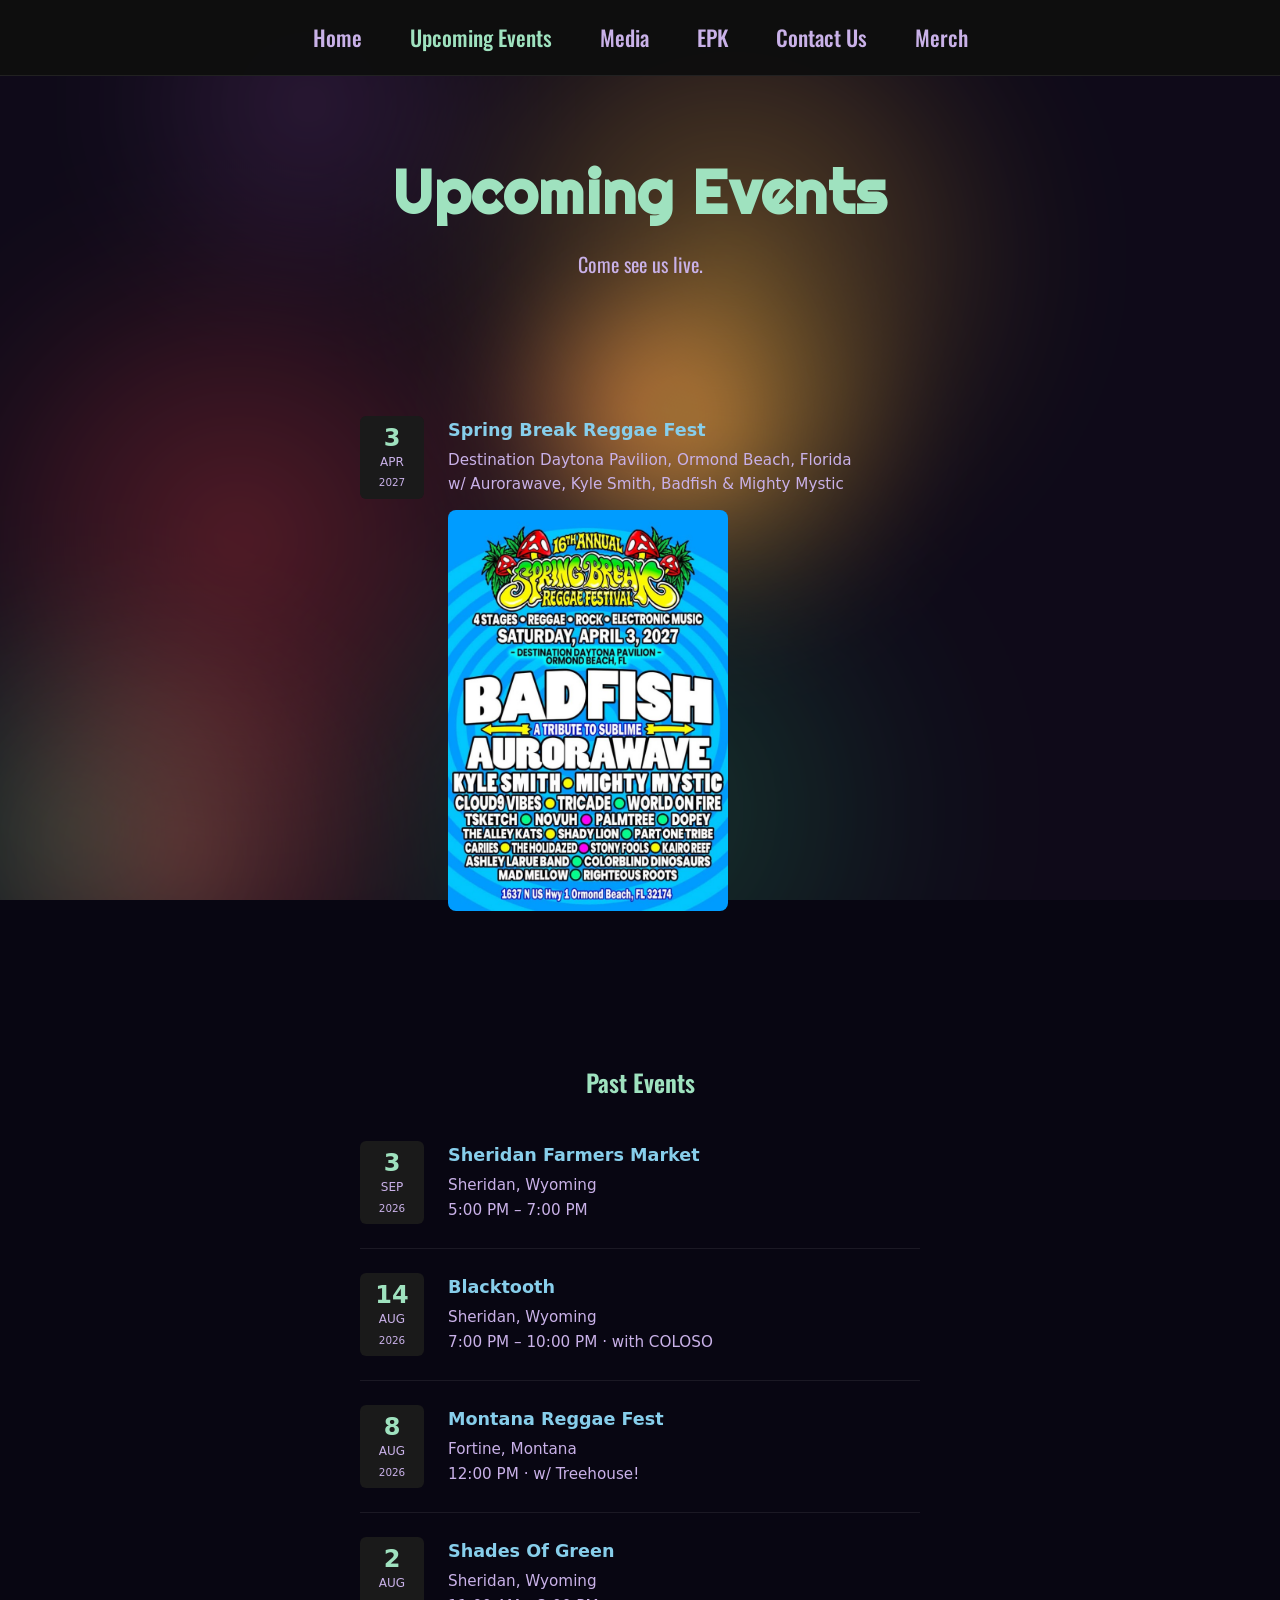
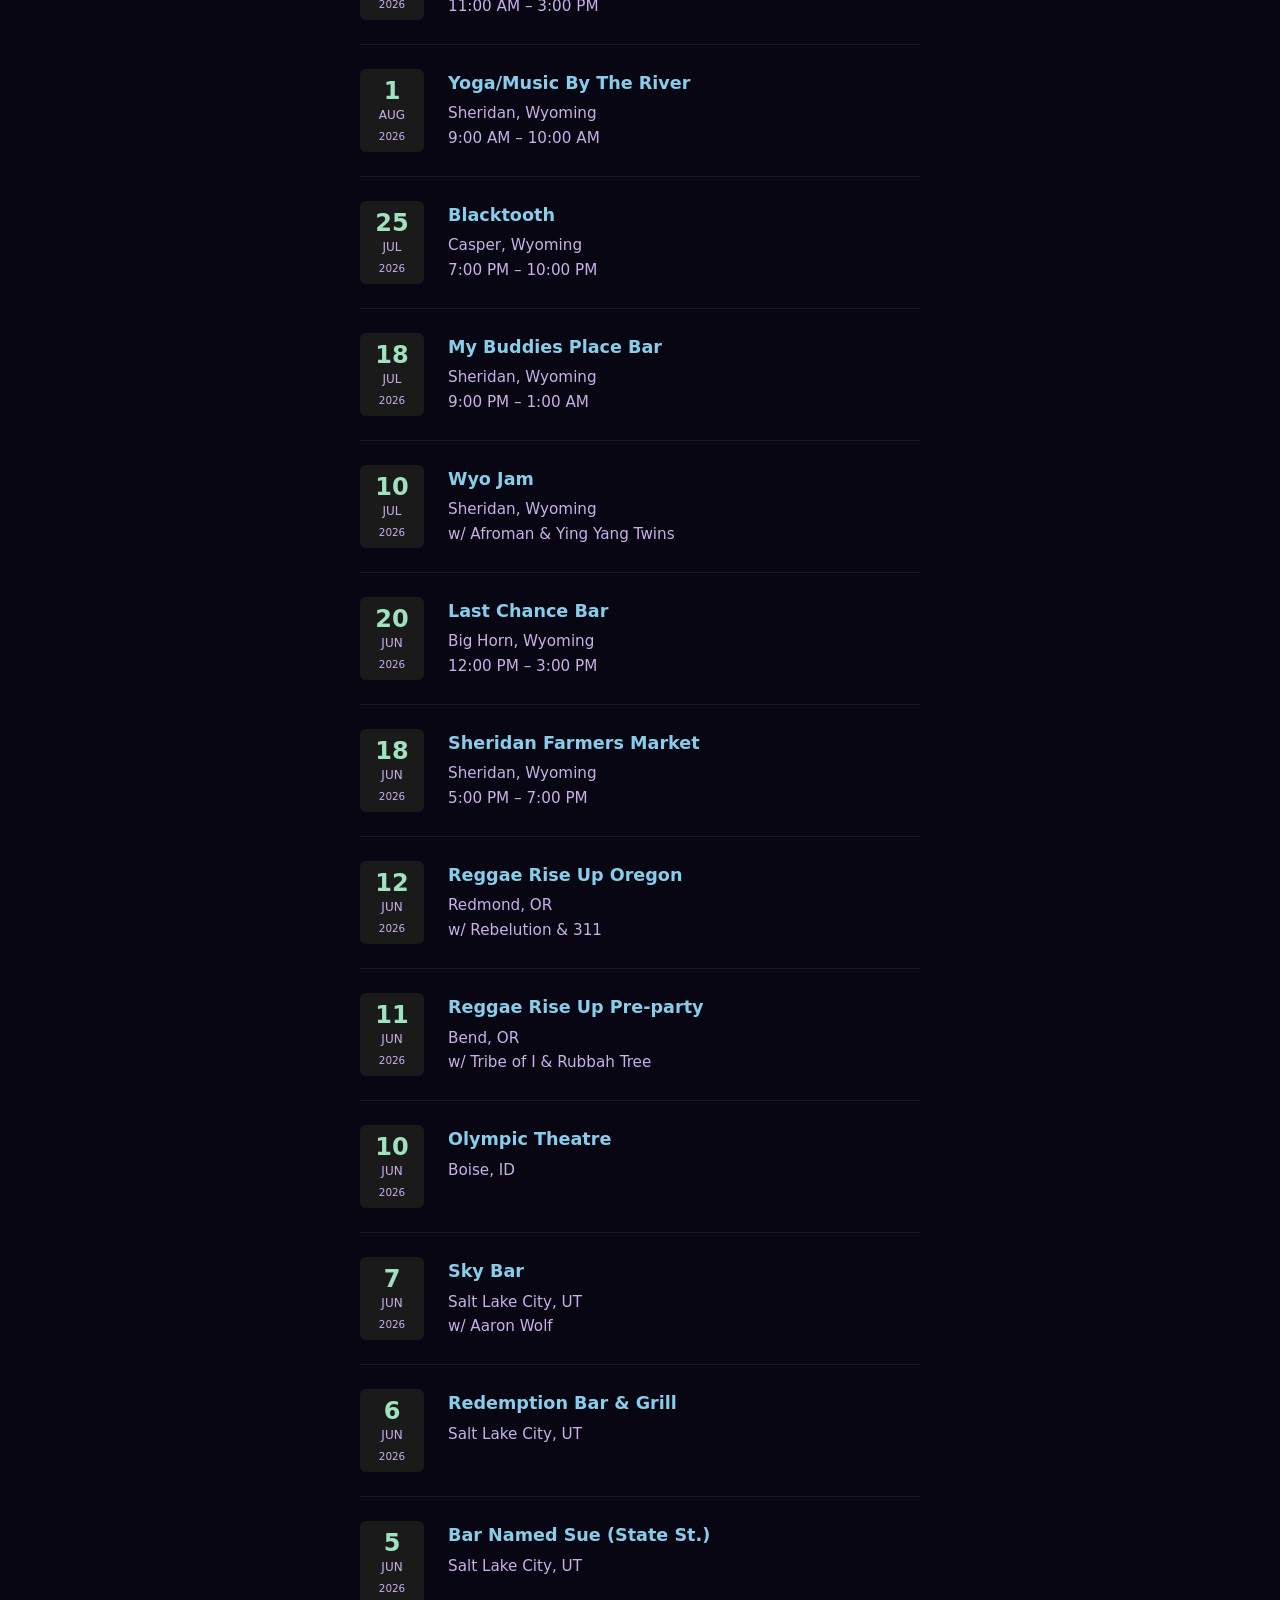
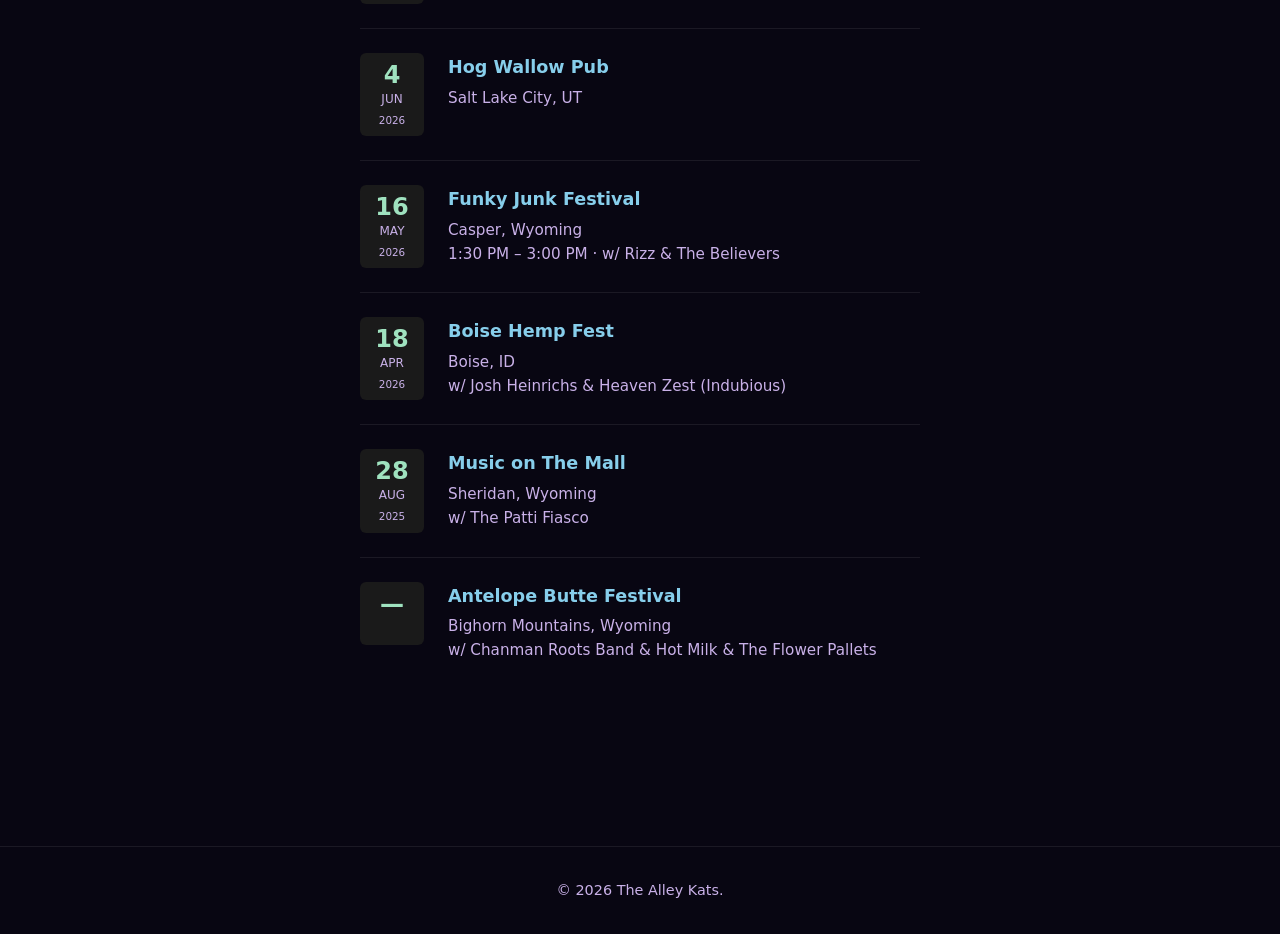
<file: events.html>
<!DOCTYPE html>
<html lang="en">
<head>
  <meta charset="UTF-8">
  <meta http-equiv="Cache-Control" content="no-cache">
  <meta name="viewport" content="width=device-width, initial-scale=1.0">
  <title>Upcoming Events — The Alley Kats</title>
  <link rel="icon" type="image/svg+xml" href="images/favicon-paw.svg">
  <link rel="preconnect" href="https://fonts.googleapis.com">
  <link rel="preconnect" href="https://fonts.gstatic.com" crossorigin>
  <link href="https://fonts.googleapis.com/css2?family=Oswald:wght@400;500;600;700&family=Righteous&display=swap" rel="stylesheet">
  <link rel="stylesheet" href="css/styles.css?v=16">
</head>
<body class="page-with-canvas-bg">
  <div class="canvas-bg-wrap" aria-hidden="true">
    <canvas id="canvas-bg"></canvas>
    <div class="canvas-bg-overlay" aria-hidden="true"></div>
  </div>
  <div class="site-root">
  <header class="site-header">
    <nav class="nav">
      <ul class="nav-links">
        <li><a href="index.html">Home</a></li>
        <li><a href="events.html" class="current">Upcoming Events</a></li>
        <li><a href="gallery.html">Media</a></li>
        <li><a href="epk.html">EPK</a></li>
        <li><a href="contact.html">Contact Us</a></li>
        <li><a href="store.html">Merch</a></li>
      </ul>
    </nav>
  </header>

  <main>
    <section class="page-hero page-hero--transparent">
      <h1>Upcoming Events</h1>
      <p class="tagline">Come see us live.</p>
    </section>

    <section class="section">
      <ul class="events-list">
        <li class="event-card">
          <div class="event-date">
            <span class="event-day">3</span>
            <span class="event-month">Apr</span>
            <span class="event-year">2027</span>
          </div>
          <div class="event-details">
            <h3>Spring Break Reggae Fest</h3>
            <p class="event-location">Destination Daytona Pavilion, Ormond Beach, Florida</p>
            <p class="event-time">w/ Aurorawave, Kyle Smith, Badfish &amp; Mighty Mystic</p>
            <a class="event-flyer-link" href="images/spring-break-reggae-fest-2027.jpg" target="_blank" rel="noopener">
              <img class="event-flyer" src="images/spring-break-reggae-fest-2027.jpg" alt="16th Annual Spring Break Reggae Festival poster — Saturday, April 3, 2027, Ormond Beach, Florida">
            </a>
          </div>
        </li>
      </ul>
    </section>

    <section class="section">
      <h2 class="media-block-title">Past Events</h2>
      <ul class="events-list">
        <li class="event-card">
          <div class="event-date">
            <span class="event-day">3</span>
            <span class="event-month">Sep</span>
            <span class="event-year">2026</span>
          </div>
          <div class="event-details">
            <h3>Sheridan Farmers Market</h3>
            <p class="event-location">Sheridan, Wyoming</p>
            <p class="event-time">5:00 PM – 7:00 PM</p>
          </div>
        </li>
        <li class="event-card">
          <div class="event-date">
            <span class="event-day">14</span>
            <span class="event-month">Aug</span>
            <span class="event-year">2026</span>
          </div>
          <div class="event-details">
            <h3>Blacktooth</h3>
            <p class="event-location">Sheridan, Wyoming</p>
            <p class="event-time">7:00 PM – 10:00 PM · with COLOSO</p>
          </div>
        </li>
        <li class="event-card">
          <div class="event-date">
            <span class="event-day">8</span>
            <span class="event-month">Aug</span>
            <span class="event-year">2026</span>
          </div>
          <div class="event-details">
            <h3>Montana Reggae Fest</h3>
            <p class="event-location">Fortine, Montana</p>
            <p class="event-time">12:00 PM · w/ Treehouse!</p>
          </div>
        </li>
        <li class="event-card">
          <div class="event-date">
            <span class="event-day">2</span>
            <span class="event-month">Aug</span>
            <span class="event-year">2026</span>
          </div>
          <div class="event-details">
            <h3>Shades Of Green</h3>
            <p class="event-location">Sheridan, Wyoming</p>
            <p class="event-time">11:00 AM – 3:00 PM</p>
          </div>
        </li>
        <li class="event-card">
          <div class="event-date">
            <span class="event-day">1</span>
            <span class="event-month">Aug</span>
            <span class="event-year">2026</span>
          </div>
          <div class="event-details">
            <h3>Yoga/Music By The River</h3>
            <p class="event-location">Sheridan, Wyoming</p>
            <p class="event-time">9:00 AM – 10:00 AM</p>
          </div>
        </li>
        <li class="event-card">
          <div class="event-date">
            <span class="event-day">25</span>
            <span class="event-month">Jul</span>
            <span class="event-year">2026</span>
          </div>
          <div class="event-details">
            <h3>Blacktooth</h3>
            <p class="event-location">Casper, Wyoming</p>
            <p class="event-time">7:00 PM – 10:00 PM</p>
          </div>
        </li>
        <li class="event-card">
          <div class="event-date">
            <span class="event-day">18</span>
            <span class="event-month">Jul</span>
            <span class="event-year">2026</span>
          </div>
          <div class="event-details">
            <h3>My Buddies Place Bar</h3>
            <p class="event-location">Sheridan, Wyoming</p>
            <p class="event-time">9:00 PM – 1:00 AM</p>
          </div>
        </li>
        <li class="event-card">
          <div class="event-date">
            <span class="event-day">10</span>
            <span class="event-month">Jul</span>
            <span class="event-year">2026</span>
          </div>
          <div class="event-details">
            <h3>Wyo Jam</h3>
            <p class="event-location">Sheridan, Wyoming</p>
            <p class="event-time">w/ Afroman &amp; Ying Yang Twins</p>
          </div>
        </li>
        <li class="event-card">
          <div class="event-date">
            <span class="event-day">20</span>
            <span class="event-month">Jun</span>
            <span class="event-year">2026</span>
          </div>
          <div class="event-details">
            <h3>Last Chance Bar</h3>
            <p class="event-location">Big Horn, Wyoming</p>
            <p class="event-time">12:00 PM – 3:00 PM</p>
          </div>
        </li>
        <li class="event-card">
          <div class="event-date">
            <span class="event-day">18</span>
            <span class="event-month">Jun</span>
            <span class="event-year">2026</span>
          </div>
          <div class="event-details">
            <h3>Sheridan Farmers Market</h3>
            <p class="event-location">Sheridan, Wyoming</p>
            <p class="event-time">5:00 PM – 7:00 PM</p>
          </div>
        </li>
        <li class="event-card">
          <div class="event-date">
            <span class="event-day">12</span>
            <span class="event-month">Jun</span>
            <span class="event-year">2026</span>
          </div>
          <div class="event-details">
            <h3>Reggae Rise Up Oregon</h3>
            <p class="event-location">Redmond, OR</p>
            <p class="event-time">w/ Rebelution &amp; 311</p>
          </div>
        </li>
        <li class="event-card">
          <div class="event-date">
            <span class="event-day">11</span>
            <span class="event-month">Jun</span>
            <span class="event-year">2026</span>
          </div>
          <div class="event-details">
            <h3>Reggae Rise Up Pre-party</h3>
            <p class="event-location">Bend, OR</p>
            <p class="event-time">w/ Tribe of I &amp; Rubbah Tree</p>
          </div>
        </li>
        <li class="event-card">
          <div class="event-date">
            <span class="event-day">10</span>
            <span class="event-month">Jun</span>
            <span class="event-year">2026</span>
          </div>
          <div class="event-details">
            <h3>Olympic Theatre</h3>
            <p class="event-location">Boise, ID</p>
          </div>
        </li>
        <li class="event-card">
          <div class="event-date">
            <span class="event-day">7</span>
            <span class="event-month">Jun</span>
            <span class="event-year">2026</span>
          </div>
          <div class="event-details">
            <h3>Sky Bar</h3>
            <p class="event-location">Salt Lake City, UT</p>
            <p class="event-time">w/ Aaron Wolf</p>
          </div>
        </li>
        <li class="event-card">
          <div class="event-date">
            <span class="event-day">6</span>
            <span class="event-month">Jun</span>
            <span class="event-year">2026</span>
          </div>
          <div class="event-details">
            <h3>Redemption Bar &amp; Grill</h3>
            <p class="event-location">Salt Lake City, UT</p>
          </div>
        </li>
        <li class="event-card">
          <div class="event-date">
            <span class="event-day">5</span>
            <span class="event-month">Jun</span>
            <span class="event-year">2026</span>
          </div>
          <div class="event-details">
            <h3>Bar Named Sue (State St.)</h3>
            <p class="event-location">Salt Lake City, UT</p>
          </div>
        </li>
        <li class="event-card">
          <div class="event-date">
            <span class="event-day">4</span>
            <span class="event-month">Jun</span>
            <span class="event-year">2026</span>
          </div>
          <div class="event-details">
            <h3>Hog Wallow Pub</h3>
            <p class="event-location">Salt Lake City, UT</p>
          </div>
        </li>
        <li class="event-card">
          <div class="event-date">
            <span class="event-day">16</span>
            <span class="event-month">May</span>
            <span class="event-year">2026</span>
          </div>
          <div class="event-details">
            <h3>Funky Junk Festival</h3>
            <p class="event-location">Casper, Wyoming</p>
            <p class="event-time">1:30 PM – 3:00 PM · w/ Rizz &amp; The Believers</p>
          </div>
        </li>
        <li class="event-card">
          <div class="event-date">
            <span class="event-day">18</span>
            <span class="event-month">Apr</span>
            <span class="event-year">2026</span>
          </div>
          <div class="event-details">
            <h3>Boise Hemp Fest</h3>
            <p class="event-location">Boise, ID</p>
            <p class="event-time">w/ Josh Heinrichs &amp; Heaven Zest (Indubious)</p>
          </div>
        </li>
        <li class="event-card">
          <div class="event-date">
            <span class="event-day">28</span>
            <span class="event-month">Aug</span>
            <span class="event-year">2025</span>
          </div>
          <div class="event-details">
            <h3>Music on The Mall</h3>
            <p class="event-location">Sheridan, Wyoming</p>
            <p class="event-time">w/ The Patti Fiasco</p>
          </div>
        </li>
        <li class="event-card">
          <div class="event-date">
            <span class="event-day">—</span>
            <span class="event-month">&nbsp;</span>
          </div>
          <div class="event-details">
            <h3>Antelope Butte Festival</h3>
            <p class="event-location">Bighorn Mountains, Wyoming</p>
            <p class="event-time">w/ Chanman Roots Band &amp; Hot Milk &amp; The Flower Pallets</p>
          </div>
        </li>
      </ul>
    </section>
  </main>

  <footer class="site-footer">
    <p>&copy; <span id="year"></span> The Alley Kats.</p>
  </footer>
  </div>

  <script src="js/background-effect.js"></script>
  <script>
    document.getElementById('year').textContent = new Date().getFullYear();
  </script>
</body>
</html>
</file>
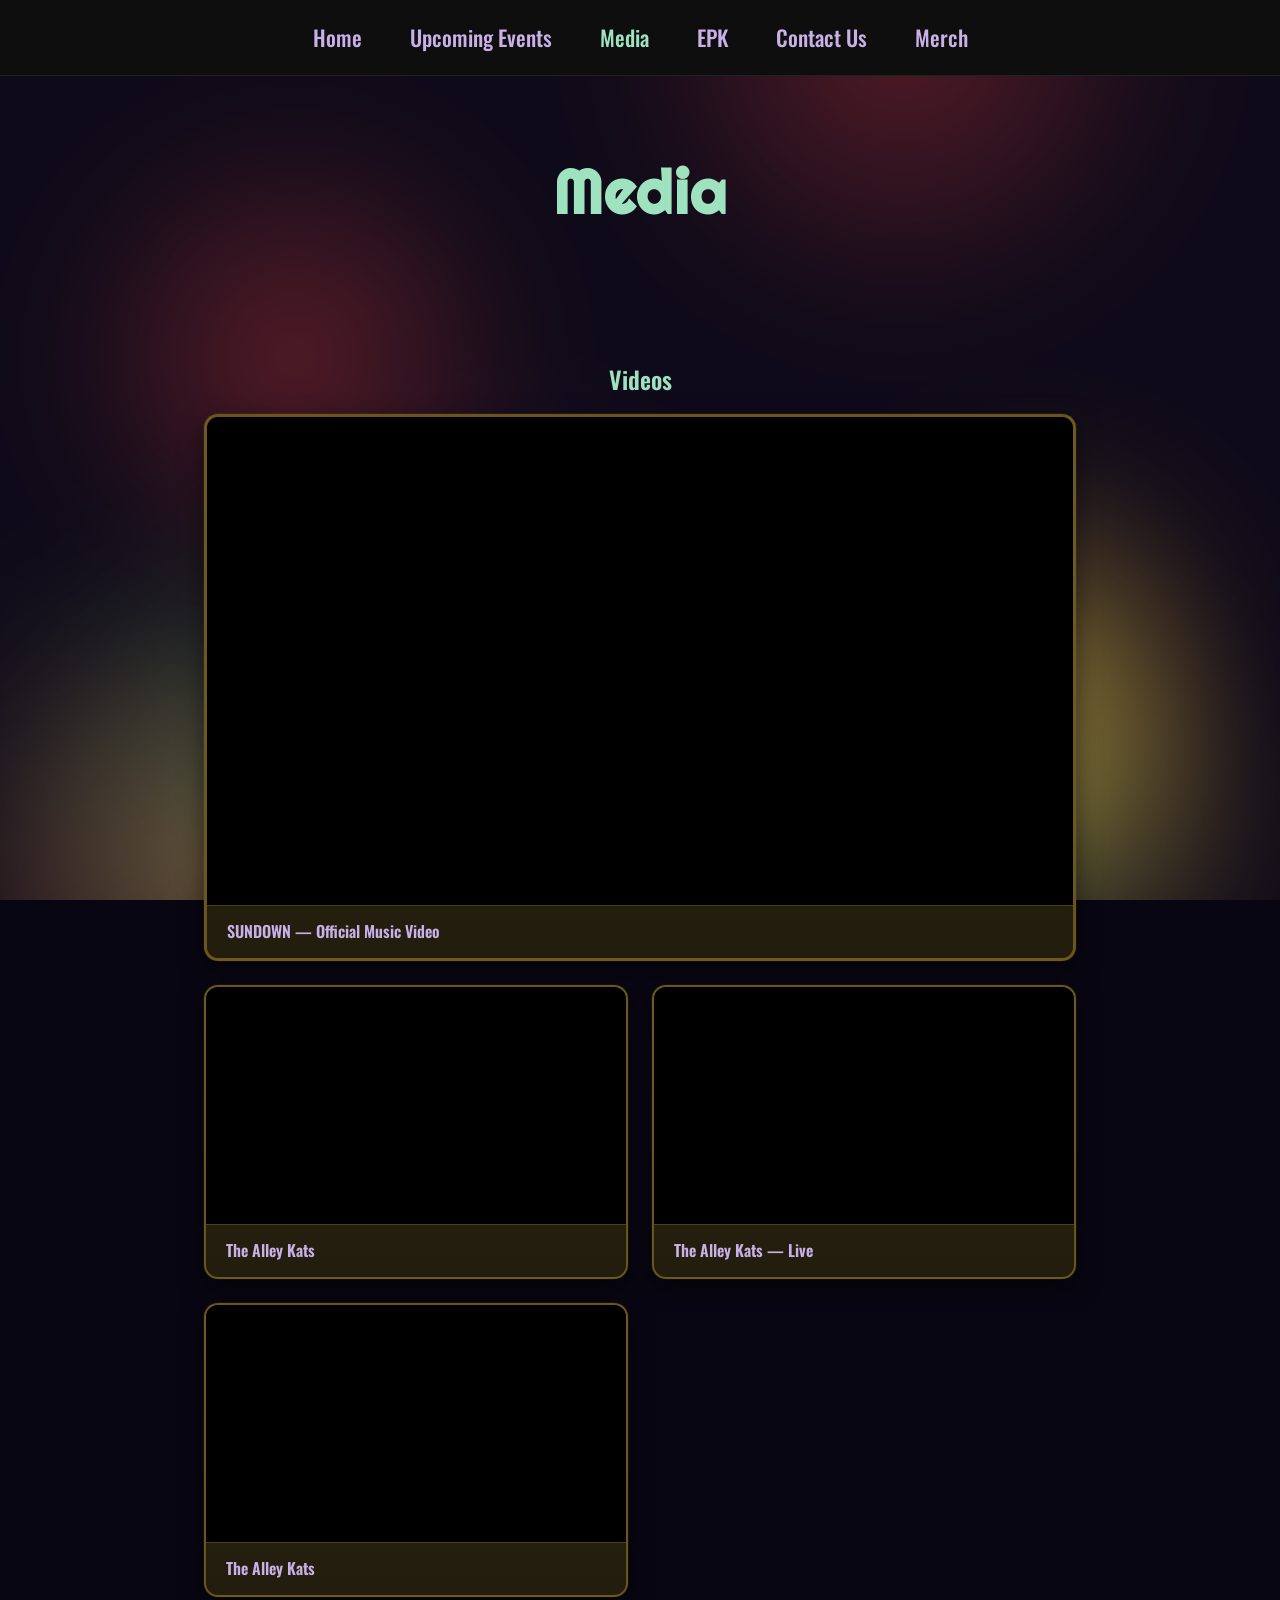
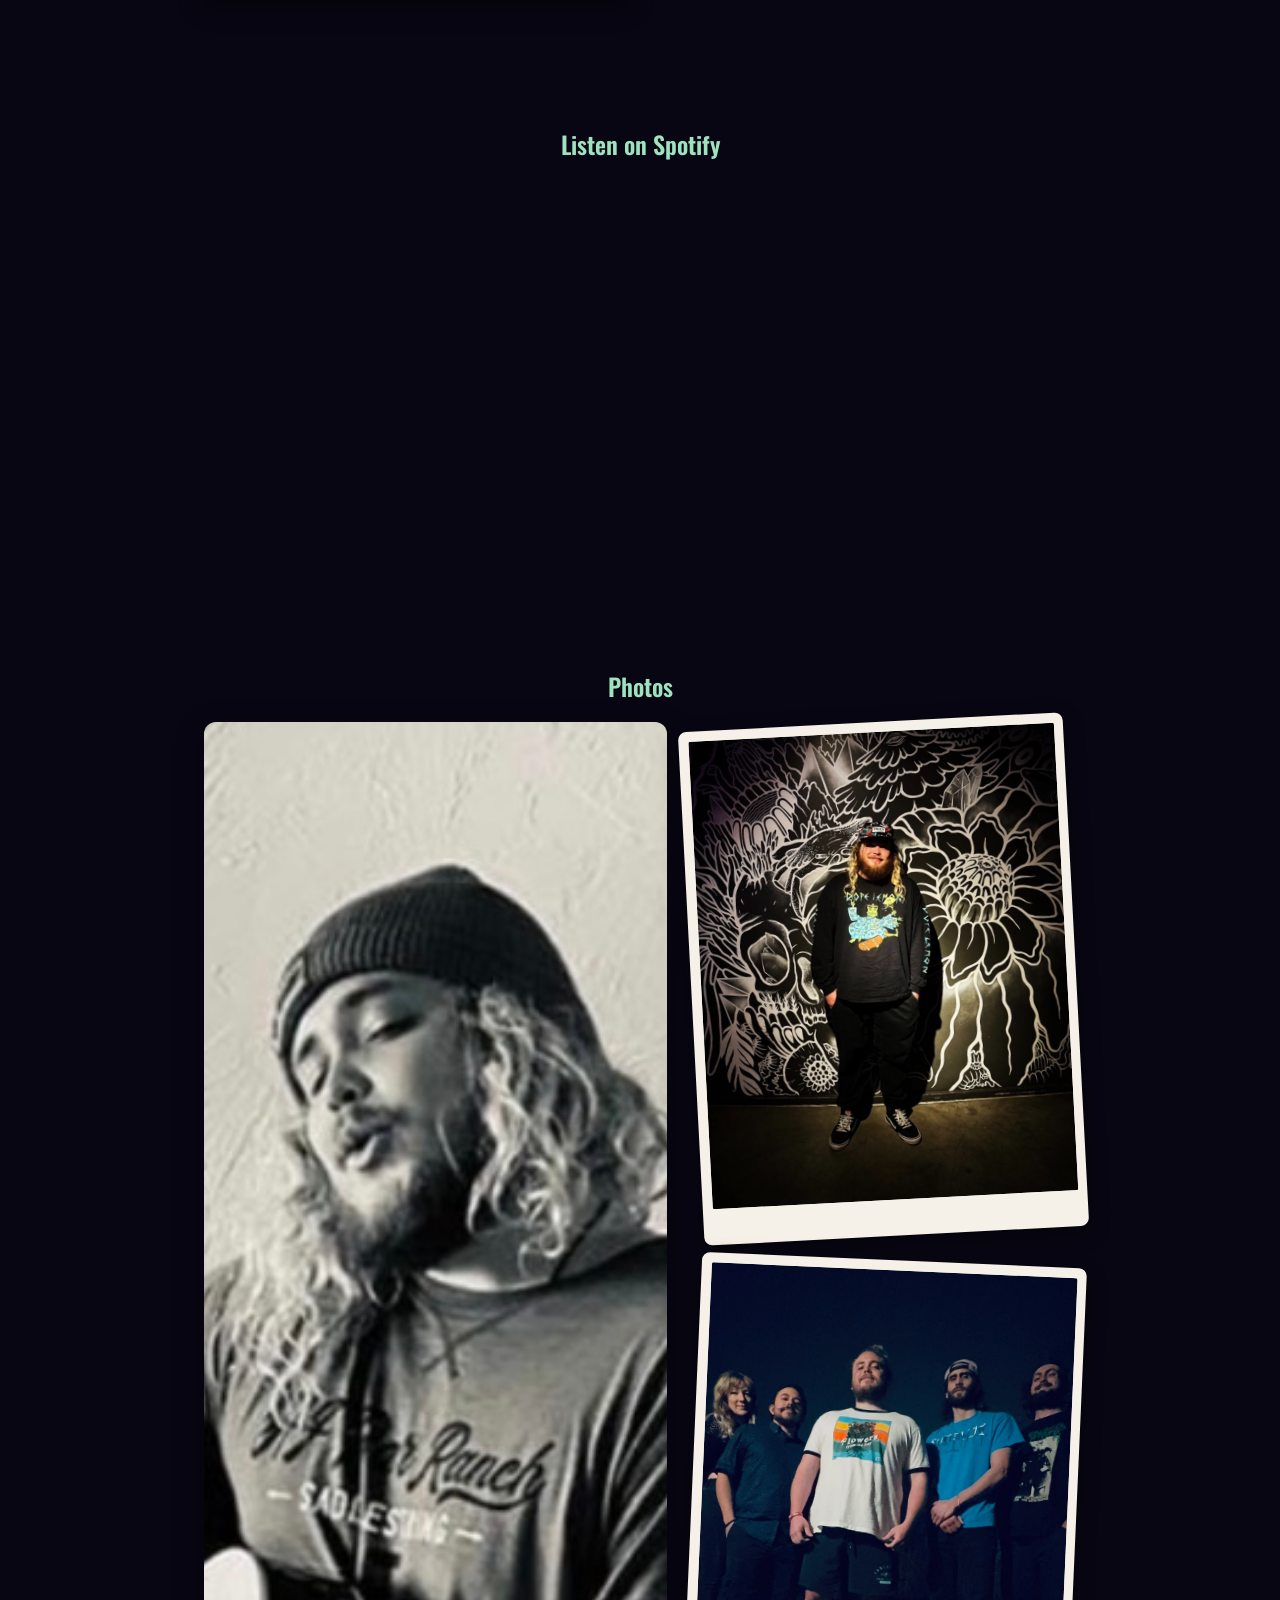
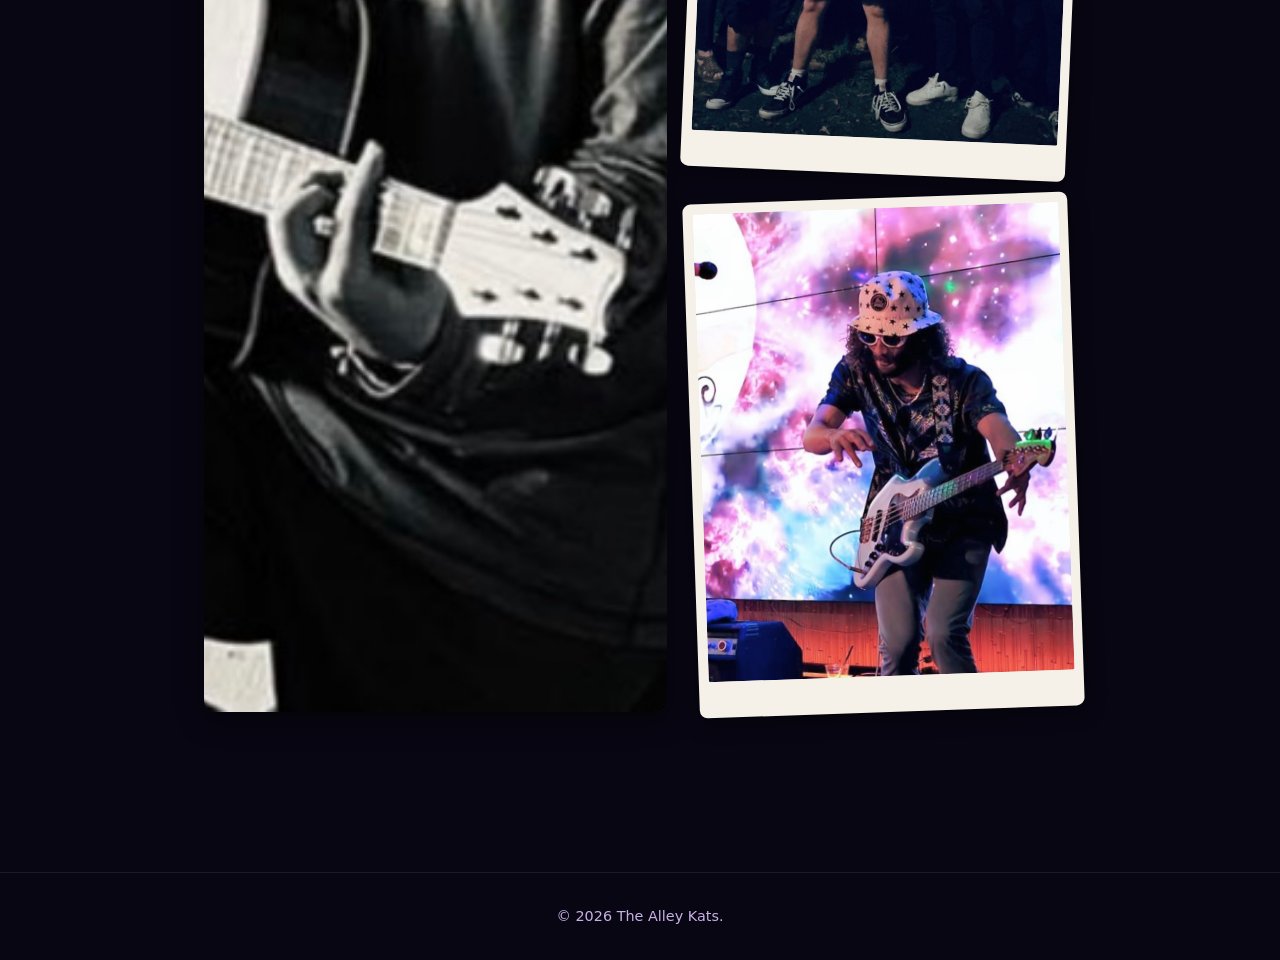
<file: gallery.html>
<!DOCTYPE html>
<html lang="en">
<head>
  <meta charset="UTF-8">
  <meta name="viewport" content="width=device-width, initial-scale=1.0">
  <title>Media — The Alley Kats</title>
  <link rel="icon" type="image/svg+xml" href="images/favicon-paw.svg">
  <link rel="preconnect" href="https://fonts.googleapis.com">
  <link rel="preconnect" href="https://fonts.gstatic.com" crossorigin>
  <link href="https://fonts.googleapis.com/css2?family=Oswald:wght@400;500;600;700&family=Righteous&display=swap" rel="stylesheet">
  <link rel="stylesheet" href="css/styles.css?v=7">
</head>
<body class="page-with-canvas-bg">
  <div class="canvas-bg-wrap" style="position:fixed;top:0;left:0;right:0;bottom:0;z-index:0;pointer-events:none;" aria-hidden="true">
    <canvas id="canvas-bg"></canvas>
    <div class="canvas-bg-overlay" aria-hidden="true"></div>
  </div>
  <div class="site-root">
  <header class="site-header">
    <nav class="nav">
      <ul class="nav-links">
        <li><a href="index.html">Home</a></li>
        <li><a href="events.html">Upcoming Events</a></li>
        <li><a href="gallery.html" class="current">Media</a></li>
        <li><a href="epk.html">EPK</a></li>
        <li><a href="contact.html">Contact Us</a></li>
        <li><a href="store.html">Merch</a></li>
      </ul>
    </nav>
  </header>

  <main class="media-page">
    <section class="page-hero page-hero--transparent">
      <h1>Media</h1>
    </section>

    <section class="section media-videos">
      <h2 class="media-block-title">Videos</h2>
      <div class="media-videos-bento">
        <div class="media-video-card media-video-card--featured">
          <div class="gallery-video-wrap gallery-video-wrap--embed">
            <iframe class="gallery-video-embed" src="https://www.youtube.com/embed/4Alh7rx3Uts?rel=0" title="SUNDOWN — Official Music Video" allow="accelerometer; autoplay; clipboard-write; encrypted-media; gyroscope; picture-in-picture" allowfullscreen></iframe>
          </div>
          <p class="media-video-label">SUNDOWN — Official Music Video</p>
        </div>
        <div class="media-video-card">
          <div class="gallery-video-wrap gallery-video-wrap--embed">
            <iframe class="gallery-video-embed" src="https://www.youtube.com/embed/AMu5PteGURM?rel=0" title="The Alley Kats" allow="accelerometer; autoplay; clipboard-write; encrypted-media; gyroscope; picture-in-picture" allowfullscreen></iframe>
          </div>
          <p class="media-video-label">The Alley Kats</p>
        </div>
        <div class="media-video-card">
          <div class="gallery-video-wrap gallery-video-wrap--embed">
            <iframe class="gallery-video-embed" src="https://www.youtube.com/embed/9i5_wZfF2TU?rel=0" title="The Alley Kats — Live" allow="accelerometer; autoplay; clipboard-write; encrypted-media; gyroscope; picture-in-picture" allowfullscreen></iframe>
          </div>
          <p class="media-video-label">The Alley Kats — Live</p>
        </div>
        <div class="media-video-card">
          <div class="gallery-video-wrap gallery-video-wrap--embed">
            <iframe class="gallery-video-embed" src="https://www.youtube.com/embed/SKeAEqneqpg?rel=0&amp;si=jWKr5SqLRbTPulLa" title="The Alley Kats — YouTube" allow="accelerometer; autoplay; clipboard-write; encrypted-media; gyroscope; picture-in-picture; web-share" referrerpolicy="strict-origin-when-cross-origin" allowfullscreen></iframe>
          </div>
          <p class="media-video-label">The Alley Kats</p>
        </div>
      </div>
    </section>

    <section class="section media-spotify">
      <h2 class="media-block-title">Listen on Spotify</h2>
      <div class="spotify-embed-wrap">
        <iframe data-testid="embed-iframe" style="border-radius:12px" src="https://open.spotify.com/embed/artist/5zu4Hxw96i76KQ6ffhFaCj?utm_source=generator&theme=0" width="100%" height="352" frameBorder="0" allowfullscreen="" allow="autoplay; clipboard-write; encrypted-media; fullscreen; picture-in-picture" loading="lazy" title="The Alley Kats on Spotify"></iframe>
      </div>
    </section>

    <section class="section media-photos">
      <h2 class="media-block-title">Photos</h2>
      <div class="media-photos-bento">
        <div class="media-photo-item media-photo-item--large">
          <img src="images/austin-solo.png" alt="Austin Taylor on guitar">
        </div>
        <div class="media-photo-item media-photo-item--polaroid">
          <img src="images/austin-portrait.png" alt="Austin Taylor">
        </div>
        <div class="media-photo-item media-photo-item--polaroid">
          <img src="images/band-group.png" alt="The Alley Kats band">
        </div>
        <div class="media-photo-item media-photo-item--polaroid">
          <img src="images/bryce-bass.png" alt="Bryce Taylor on bass">
        </div>
      </div>
    </section>
  </main>

  <footer class="site-footer">
    <p>&copy; <span id="year"></span> The Alley Kats.</p>
  </footer>
  </div>

  <script src="js/background-effect.js"></script>
  <script>
    document.getElementById('year').textContent = new Date().getFullYear();
  </script>
</body>
</html>
</file>
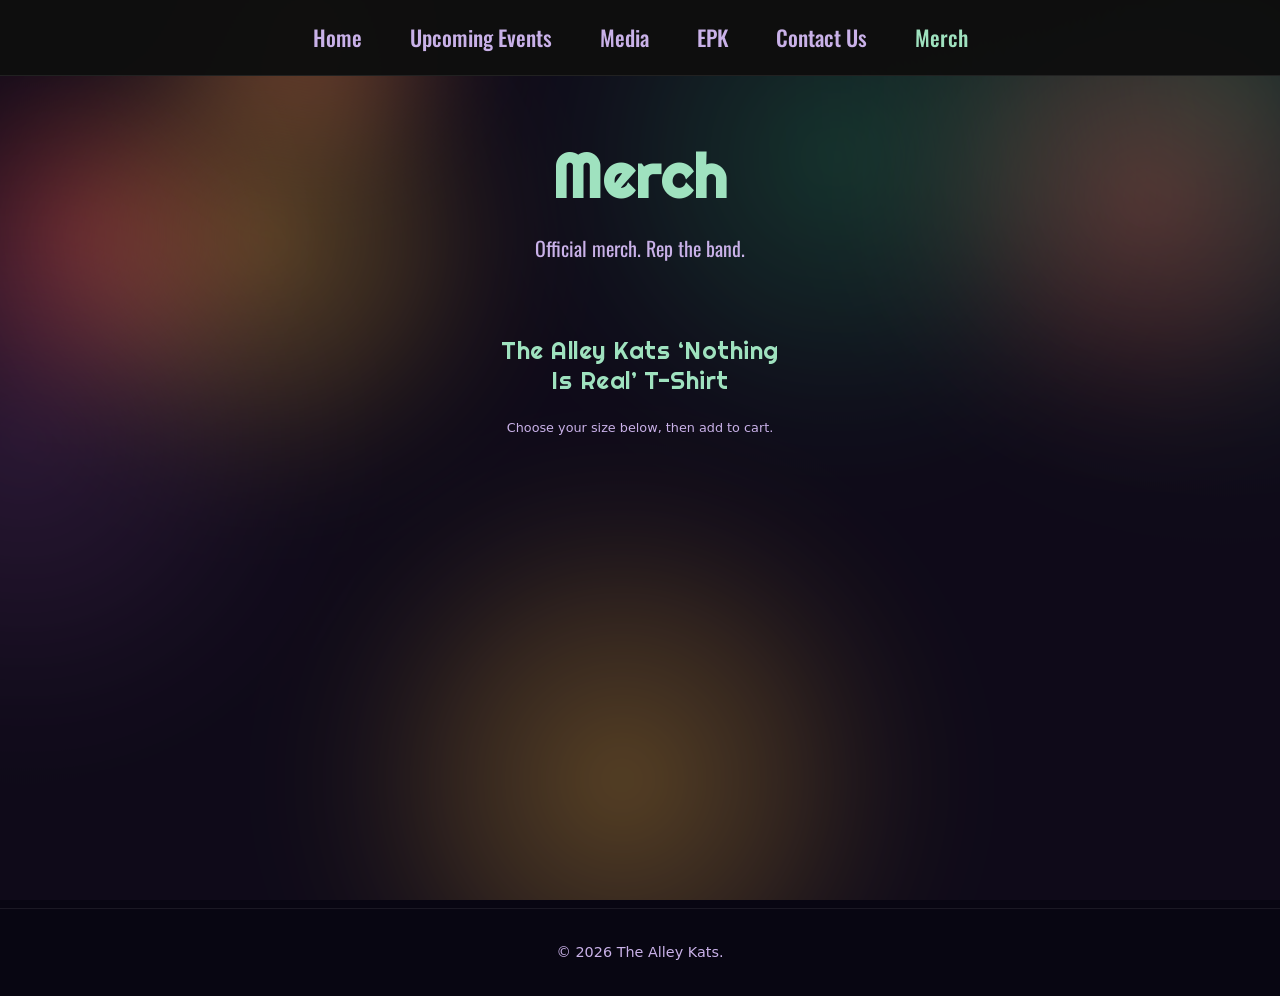
<file: store.html>
<!DOCTYPE html>
<html lang="en">
<head>
  <meta charset="UTF-8">
  <meta name="viewport" content="width=device-width, initial-scale=1.0">
  <title>Merch — The Alley Kats</title>
  <link rel="icon" type="image/svg+xml" href="images/favicon-paw.svg">
  <link rel="preconnect" href="https://fonts.googleapis.com">
  <link rel="preconnect" href="https://fonts.gstatic.com" crossorigin>
  <link href="https://fonts.googleapis.com/css2?family=Oswald:wght@400;500;600;700&family=Righteous&display=swap" rel="stylesheet">
  <link rel="stylesheet" href="css/styles.css?v=24">
</head>
<body class="page-with-canvas-bg store-merch-page">
  <div class="canvas-bg-wrap" aria-hidden="true">
    <canvas id="canvas-bg"></canvas>
    <div class="canvas-bg-overlay" aria-hidden="true"></div>
  </div>
  <div class="site-root">
  <header class="site-header">
    <nav class="nav">
      <ul class="nav-links">
        <li><a href="index.html">Home</a></li>
        <li><a href="events.html">Upcoming Events</a></li>
        <li><a href="gallery.html">Media</a></li>
        <li><a href="epk.html">EPK</a></li>
        <li><a href="contact.html">Contact Us</a></li>
        <li><a href="store.html" class="current">Merch</a></li>
      </ul>
    </nav>
  </header>

  <main>
    <section class="page-hero page-hero--transparent">
      <h1>Merch</h1>
      <p class="tagline">Official merch. Rep the band.</p>
    </section>

    <section class="section store-section">
      <div class="store-product-grid">
        <div class="store-product-embed-wrap store-product-embed-wrap--shirt">
          <h2 class="store-shirt-heading">The Alley Kats &lsquo;Nothing Is Real&rsquo; T-Shirt</h2>
          <p class="store-shirt-size-hint">Choose your size below, then add to cart.</p>
          <div id="product-component-shirt" class="store-product-embed store-product-embed--shirt" aria-label="Nothing Is Real T-Shirt"></div>
        </div>
        <div id="product-component-vinyl" class="store-product-embed" aria-label="Vinyl product"></div>
        <div id="product-component-koozie" class="store-product-embed" aria-label="Koozie product"></div>
        <div id="product-component-wristband" class="store-product-embed" aria-label="Wristband product"></div>
      </div>
    </section>
  </main>

  <footer class="site-footer">
    <p>&copy; <span id="year"></span> The Alley Kats.</p>
  </footer>
  </div>

  <script src="js/background-effect.js"></script>
  <script type="text/javascript">
  /*<![CDATA[*/
  (function () {
  var scriptURL = 'https://sdks.shopifycdn.com/buy-button/latest/buy-button-storefront.min.js';
  if (window.ShopifyBuy) {
  if (window.ShopifyBuy.UI) {
  ShopifyBuyInit();
  } else {
  loadScript();
  }
  } else {
  loadScript();
  }
  function loadScript() {
  var script = document.createElement('script');
  script.async = true;
  script.src = scriptURL;
  (document.getElementsByTagName('head')[0] || document.getElementsByTagName('body')[0]).appendChild(script);
  script.onload = ShopifyBuyInit;
  }
  function ShopifyBuyInit() {
  var client = ShopifyBuy.buildClient({
  domain: 'hs8vtc-rx.myshopify.com',
  storefrontAccessToken: 'cd02b5da9cefebaa8c32939ac0ef36de',
  });
  var moneyFormat = '%24%7B%7Bamount%7D%7D';
  var options = {
  "product": {
  "styles": {
  "product": {
  "@media (min-width: 601px)": {
  "max-width": "calc(25% - 20px)",
  "margin-left": "20px",
  "margin-bottom": "50px",
  "width": "calc(25% - 20px)"
  },
  "img": {
  "height": "calc(100% - 15px)",
  "position": "absolute",
  "left": "0",
  "right": "0",
  "top": "0"
  },
  "imgWrapper": {
  "padding-top": "calc(75% + 15px)",
  "position": "relative",
  "height": "0"
  }
  },
  "button": {
  ":hover": {
  "background-color": "#53316f"
  },
  "background-color": "#5c367b",
  ":focus": {
  "background-color": "#53316f"
  },
  "border-radius": "13px",
  "padding-left": "41px",
  "padding-right": "41px"
  },
  "title": {
  "color": "#9FE2BF",
  "font-weight": "600",
  "font-size": "1.05rem",
  "letter-spacing": "0.02em"
  },
  "variantTitle": {
  "color": "#9FE2BF",
  "font-weight": "600",
  "font-size": "0.95rem"
  },
  "prices": {
  "color": "#9FE2BF"
  },
  "price": {
  "color": "#9FE2BF",
  "font-weight": "700",
  "font-size": "1.1rem"
  },
  "unitPrice": {
  "color": "#C9B1E8",
  "font-size": "0.9rem"
  }
  },
  "text": {
  "button": "Add to cart"
  }
  },
  "productSet": {
  "styles": {
  "products": {
  "@media (min-width: 601px)": {
  "margin-left": "-20px"
  }
  }
  }
  },
  "modalProduct": {
  "contents": {
  "img": false,
  "imgWithCarousel": true,
  "button": false,
  "buttonWithQuantity": true
  },
  "styles": {
  "product": {
  "@media (min-width: 601px)": {
  "max-width": "100%",
  "margin-left": "0px",
  "margin-bottom": "0px"
  }
  },
  "button": {
  ":hover": {
  "background-color": "#53316f"
  },
  "background-color": "#5c367b",
  ":focus": {
  "background-color": "#53316f"
  },
  "border-radius": "13px",
  "padding-left": "41px",
  "padding-right": "41px"
  },
  "title": {
  "color": "#9FE2BF",
  "font-weight": "600",
  "font-size": "1.05rem"
  },
  "variantTitle": {
  "color": "#9FE2BF",
  "font-weight": "600"
  },
  "prices": {
  "color": "#9FE2BF"
  },
  "price": {
  "color": "#9FE2BF",
  "font-weight": "700"
  },
  "unitPrice": {
  "color": "#C9B1E8"
  }
  },
  "text": {
  "button": "Add to cart"
  }
  },
  "option": {
  "styles": {
  "label": {
  "color": "#9FE2BF",
  "font-weight": "600",
  "font-size": "0.95rem",
  "letter-spacing": "0.02em"
  },
  "select": {
  "color": "#87CEEB",
  "background-color": "rgba(15, 15, 15, 0.95)",
  "border-color": "#9FE2BF",
  "border-width": "1px",
  "border-radius": "6px"
  }
  }
  },
  "cart": {
  "styles": {
  "button": {
  ":hover": {
  "background-color": "#53316f"
  },
  "background-color": "#5c367b",
  ":focus": {
  "background-color": "#53316f"
  },
  "border-radius": "13px"
  }
  },
  "text": {
  "total": "Subtotal",
  "button": "Checkout"
  }
  },
  "toggle": {
  "styles": {
  "toggle": {
  "background-color": "#5c367b",
  ":hover": {
  "background-color": "#53316f"
  },
  ":focus": {
  "background-color": "#53316f"
  }
  }
  }
  }
  };
  function optionsForShirtProduct(base) {
  var o = JSON.parse(JSON.stringify(base));
  o.product = o.product || {};
  o.product.iframe = false;
  o.product.width = '100%';
  o.product.contents = {
  img: true,
  title: false,
  variantTitle: false,
  price: true,
  options: true,
  quantity: false,
  button: true,
  buttonWithQuantity: false,
  description: false
  };
  o.product.order = ['img', 'price', 'options', 'button'];
  o.product.styles = o.product.styles || {};
  o.product.styles.product = Object.assign({}, o.product.styles.product, {
  'max-width': '280px',
  'width': '100%',
  'margin-left': 'auto',
  'margin-right': 'auto',
  'margin-bottom': '0',
  'text-align': 'center',
  'background-color': 'transparent',
  'background': 'transparent',
  'box-shadow': 'none',
  '@media (min-width: 601px)': {
  'max-width': '280px',
  'width': '100%',
  'margin-left': 'auto',
  'margin-right': 'auto',
  'margin-bottom': '0'
  }
  });
  o.product.styles.imgWrapper = Object.assign({}, o.product.styles.imgWrapper, {
  'padding-top': '0',
  'height': 'auto',
  'max-width': '240px',
  'margin-left': 'auto',
  'margin-right': 'auto'
  });
  o.product.styles.img = Object.assign({}, o.product.styles.img, {
  'position': 'relative',
  'height': 'auto',
  'max-width': '100%',
  'width': '100%',
  'left': '0',
  'right': '0',
  'top': '0',
  'margin': '0 auto'
  });
  o.product.styles.button = Object.assign({}, o.product.styles.button, {
  'background-color': '#5c367b',
  'border-radius': '13px',
  'padding-left': '41px',
  'padding-right': '41px',
  ':hover': { 'background-color': '#53316f' },
  ':focus': { 'background-color': '#53316f' }
  });
  o.option = o.option || {};
  o.option.styles = o.option.styles || {};
  o.option.styles.label = Object.assign({}, o.option.styles.label, {
  'font-size': '0.8rem',
  'font-weight': '600'
  });
  o.option.styles.select = Object.assign({}, o.option.styles.select, {
  'font-size': '0.8rem',
  'padding': '2px 6px',
  'width': 'auto',
  'max-width': '7rem',
  'cursor': 'pointer',
  '-webkit-appearance': 'menulist'
  });
  o.modalProduct = o.modalProduct || {};
  o.modalProduct.contents = Object.assign({}, o.modalProduct.contents, {
  options: true,
  title: true,
  buttonWithQuantity: true
  });
  return o;
  }
  function optionsForTransparentProductChrome(base) {
  var o = JSON.parse(JSON.stringify(base));
  o.product = o.product || {};
  o.product.styles = o.product.styles || {};
  var sp = o.product.styles.product;
  if (sp) {
  Object.assign(sp, {
  'background-color': 'transparent',
  'background': 'transparent',
  'box-shadow': 'none'
  });
  if (sp.imgWrapper) {
  Object.assign(sp.imgWrapper, {
  'background-color': 'transparent',
  'background': 'transparent'
  });
  }
  if (sp.img) {
  Object.assign(sp.img, {
  'background-color': 'transparent',
  'background': 'transparent'
  });
  }
  }
  o.modalProduct = o.modalProduct || {};
  o.modalProduct.styles = o.modalProduct.styles || {};
  var mp = o.modalProduct.styles.product;
  if (mp) {
  Object.assign(mp, {
  'background-color': 'transparent',
  'background': 'transparent',
  'box-shadow': 'none'
  });
  }
  return o;
  }
  var products = [
  { id: '8003919347814', node: document.getElementById('product-component-shirt'), useCustomTitle: true },
  { id: '7940818108518', node: document.getElementById('product-component-vinyl') },
  { id: '7976849539174', node: document.getElementById('product-component-koozie'), transparentProductBg: true },
  { id: '7976858189926', node: document.getElementById('product-component-wristband'), transparentProductBg: true }
  ];
  ShopifyBuy.UI.onReady(client).then(function (ui) {
  return products.reduce(function (chain, item) {
  return chain.then(function () {
  if (!item.node) {
  return Promise.resolve();
  }
  var embedOptions = options;
  if (item.useCustomTitle) {
  embedOptions = optionsForShirtProduct(options);
  } else if (item.transparentProductBg) {
  embedOptions = optionsForTransparentProductChrome(options);
  }
  return Promise.resolve(ui.createComponent('product', {
  id: item.id,
  node: item.node,
  moneyFormat: moneyFormat,
  options: embedOptions
  }));
  });
  }, Promise.resolve());
  });
  }
  })();
  /*]]>*/
  </script>
  <script>
    document.getElementById('year').textContent = new Date().getFullYear();
  </script>
</body>
</html>
</file>
<file: style.css>
/**
 * Liquid metal background layout: full viewport, fixed behind content.
 * Ensures canvas fills the window and content stays readable with overlay.
 */

/* Background container: fills entire viewport, fixed so it doesn't scroll */
.canvas-bg-wrap {
  position: fixed;
  inset: 0;
  z-index: 0;
  overflow: hidden;
  background: #0a0a16;
}

#canvas-bg {
  display: block;
  width: 100%;
  height: 100%;
  object-fit: cover;
}

/* Dark overlay so text and content remain readable on top of the effect */
.canvas-bg-overlay {
  position: fixed;
  inset: 0;
  z-index: 1;
  background: rgba(8, 6, 18, 0.62);
  pointer-events: none;
}

@media (prefers-reduced-motion: reduce) {
  .canvas-bg-overlay {
    background: rgba(8, 6, 18, 0.78);
  }
}

/* Fallback when WebGL is unavailable: static gradient already set on .canvas-bg-wrap by JS */
.bg-webgl-fallback .canvas-bg-wrap {
  background: radial-gradient(ellipse 100% 100% at 50% 50%, #1a1c24 0%, #0e0f14 50%, #08090c 100%);
}

/* Content sits above canvas and overlay */
.site-root {
  position: relative;
  z-index: 2;
  display: flex;
  flex-direction: column;
  flex: 1;
  min-height: 100vh;
}
</file>
<file: src/styles.css>
/**
 * Liquid metal background — layout
 *
 * Canvas fills the entire viewport and is fixed behind all content.
 * Content layer sits above with a higher z-index so it stays readable.
 */

/* Wrapper: fixed, full viewport, behind everything */
.canvas-bg-wrap {
  position: fixed;
  top: 0;
  left: 0;
  right: 0;
  bottom: 0;
  z-index: 0;
  overflow: hidden;
  background: #0a0a14;
}

/* Canvas: fills wrapper, block display so no inline gap */
#canvas-bg {
  display: block;
  width: 100%;
  height: 100%;
  object-fit: cover;
}

/* Optional: dark overlay so text stays readable on top of the effect */
.canvas-bg-overlay {
  position: fixed;
  inset: 0;
  z-index: 1;
  background: rgba(8, 6, 18, 0.58);
  pointer-events: none;
}

@media (prefers-reduced-motion: reduce) {
  .canvas-bg-overlay {
    background: rgba(8, 6, 18, 0.75);
  }
}

/* Content layer: above canvas and overlay */
.site-root {
  position: relative;
  z-index: 2;
  display: flex;
  flex-direction: column;
  flex: 1;
  min-height: 100vh;
}

/* Fallback when WebGL is unavailable */
.bg-webgl-fallback .canvas-bg-wrap {
  background: radial-gradient(ellipse 100% 100% at 50% 50%, #1a1c24 0%, #0e0f14 50%, #08090c 100%);
}
</file>
<file: css/styles.css>
/* The Alley Kats — base styles */

:root {
  --bg: #0f0f0f;
  --surface: #1a1a1a;
  --seafoam: #9FE2BF;
  --lavender: #C9B1E8;
  --lightblue: #87CEEB;
  --text: var(--lightblue);
  --accent: var(--seafoam);
  --muted: var(--lavender);
}

* {
  box-sizing: border-box;
}

body {
  margin: 0;
  min-height: 100vh;
  display: flex;
  flex-direction: column;
  font-family: system-ui, -apple-system, sans-serif;
  background: #080612;
  color: var(--text);
  line-height: 1.6;
}

/* Pages with canvas background: use block layout so fixed layer takes no space */
body.page-with-canvas-bg {
  display: block;
}

/* Canvas background (matches homepage) — fixed behind content */
.canvas-bg-wrap {
  position: fixed;
  top: 0;
  left: 0;
  right: 0;
  bottom: 0;
  z-index: 0;
  overflow: hidden;
  background: radial-gradient(ellipse 80% 80% at 50% 50%, #1a2530 0%, #0f1419 100%);
  pointer-events: none;
}
.canvas-bg-wrap #canvas-bg {
  display: block;
  width: 100%;
  height: 100%;
}
.canvas-bg-overlay {
  position: absolute;
  inset: 0;
  z-index: 1;
  background: rgba(10, 8, 20, 0.4);
  pointer-events: none;
}
.site-root {
  position: relative;
  z-index: 2;
  display: flex;
  flex-direction: column;
  flex: 1;
  min-height: 100vh;
}

/* 801-style: header fixed at top, full width */
.site-header {
  position: fixed;
  top: 0;
  left: 0;
  right: 0;
  background: rgba(15, 15, 15, 0.98);
  border-bottom: 1px solid rgba(255, 255, 255, 0.08);
  z-index: 100;
}

.nav {
  display: flex;
  flex-direction: column;
  align-items: center;
  justify-content: center;
  gap: 0.75rem;
  padding: 1rem 1.5rem;
  margin: 0 auto;
  max-width: 80rem;
}

@media (min-width: 640px) {
  .nav {
    padding: 1rem 2rem;
  }
}

@media (min-width: 768px) {
  .nav {
    padding: 1rem 3rem;
  }
}

@media (min-width: 1024px) {
  .nav {
    flex-direction: row;
    justify-content: center;
    gap: 3rem;
    padding: 1.25rem 4rem;
  }
}

.logo {
  display: block;
  text-decoration: none;
  line-height: 0;
  flex-shrink: 0;
}

.logo-img {
  height: 2.75rem;
  width: auto;
  display: block;
  max-width: 200px;
  object-fit: contain;
}

@media (min-width: 768px) {
  .logo-img {
    height: 3rem;
    max-width: 220px;
  }
}

.logo:hover .logo-img {
  opacity: 0.9;
}

.nav-links {
  list-style: none;
  margin: 0;
  padding: 0;
  display: flex;
  flex-wrap: wrap;
  gap: 1.5rem;
  justify-content: center;
}

@media (min-width: 1024px) {
  .nav-links {
    gap: 3rem;
  }
}

.nav-links a {
  color: var(--lavender);
  text-decoration: none;
  font-family: 'Oswald', sans-serif;
  font-weight: 500;
  font-size: 1.15rem;
}

@media (min-width: 768px) {
  .nav-links a {
    font-size: 1.35rem;
  }
}

.nav-links a:hover,
.nav-links a.current {
  color: var(--seafoam);
}

/* Main content clears fixed header (801-style) */
main {
  flex: 1;
  padding-top: 5.5rem;
  padding-left: 1rem;
  padding-right: 1rem;
  padding-bottom: 4rem;
}

@media (min-width: 640px) {
  main {
    padding-left: 2rem;
    padding-right: 2rem;
  }
}

@media (min-width: 768px) {
  main {
    padding-top: 6rem;
    padding-bottom: 6rem;
    padding-left: 3rem;
    padding-right: 3rem;
  }
}

@media (min-width: 1024px) {
  main {
    padding-left: 4rem;
    padding-right: 4rem;
  }
}

@media (min-width: 1280px) {
  main {
    padding-left: 6rem;
    padding-right: 6rem;
  }
}

.hero {
  min-height: 60vh;
  display: flex;
  flex-direction: column;
  justify-content: center;
  align-items: center;
  text-align: center;
  padding: 3rem 1.5rem;
  background: linear-gradient(180deg, var(--surface) 0%, var(--bg) 100%);
}

/* Hero: band photo with logo + tagline overlaid on top */
.hero-with-band {
  position: relative;
  width: 100%;
  max-width: 720px;
  min-height: 42vh;
  margin: 0 auto;
  overflow: hidden;
  border-radius: 1.5rem;
}

.hero-band-photo {
  width: 100%;
  height: 100%;
  min-height: 42vh;
  object-fit: cover;
  display: block;
  border-radius: 1.5rem;
  /* Slight zoom to crop out white border in the image */
  transform: scale(1.08);
  image-rendering: -webkit-optimize-contrast;
  backface-visibility: hidden;
  filter: contrast(1.06) saturate(1.05);
}

.hero-overlay {
  position: absolute;
  inset: 0;
  display: flex;
  flex-direction: column;
  justify-content: center;
  align-items: center;
  padding: 2rem 1.5rem;
  background: rgba(0, 0, 0, 0.2);
}


.hero-logo-oval-wrap {
  overflow: hidden;
  border-radius: 50%;
  aspect-ratio: 1.35 / 1;
  width: min(70vw, 380px);
  min-width: min(70vw, 380px);
  flex-shrink: 0;
  display: block;
}

.hero-logo-oval-wrap img {
  width: 100%;
  height: 100%;
  object-fit: cover;
  object-position: center;
  display: block;
  /* Zoom into the logo so it fills the oval (image has lots of black padding) */
  transform: scale(2.2);
}

.hero-overlay .tagline {
  margin: 0;
  color: rgba(255, 255, 255, 0.95);
  font-size: 1.2rem;
  text-shadow: 0 1px 3px rgba(0, 0, 0, 0.6);
}

.hero h1 {
  margin: 0 0 0.5rem;
  font-size: clamp(2.5rem, 8vw, 4rem);
  letter-spacing: 0.02em;
}

.hero-logo {
  max-width: min(90vw, 420px);
  height: auto;
  margin-bottom: 0.5rem;
  display: block;
}

.tagline {
  margin: 0;
  font-size: 1.25rem;
  color: var(--muted);
}

/* Inner page hero */
.page-hero {
  padding: 3rem 1.5rem;
  text-align: center;
  background: linear-gradient(180deg, var(--surface) 0%, var(--bg) 100%);
}

.page-hero h1 {
  margin: 0 0 0.5rem;
  font-size: clamp(1.75rem, 5vw, 2.5rem);
  letter-spacing: 0.02em;
}

.page-hero .tagline {
  margin: 0;
  font-size: 1.1rem;
}

/* Media page: no grey box, match homepage fonts & colors */
.page-hero--transparent {
  background: transparent;
}

.page-hero--transparent h1 {
  font-family: 'Righteous', cursive;
  font-size: clamp(2.25rem, 7vw, 3.75rem);
  color: var(--seafoam);
  letter-spacing: 0.02em;
}

.page-hero--transparent .tagline {
  font-family: 'Oswald', sans-serif;
  color: var(--lavender);
  font-size: clamp(1.1rem, 2.5vw, 1.25rem);
}

/* Merch page: tighter hero + products (no extra intro line) */
body.store-merch-page .page-hero.page-hero--transparent {
  padding: 2rem 1.5rem 0.5rem;
}

body.store-merch-page main > .section.store-section:first-of-type {
  padding-top: 1rem;
}

/* Home page intro & links */
.intro {
  text-align: center;
}

.intro p {
  max-width: 500px;
  margin: 0 auto 1.5rem;
}

.home-links {
  display: flex;
  flex-wrap: wrap;
  gap: 1rem;
  justify-content: center;
}

.btn {
  display: inline-block;
  padding: 0.75rem 1.5rem;
  background: var(--accent);
  color: var(--bg);
  text-decoration: none;
  font-weight: 600;
  border-radius: 4px;
}

.btn:hover {
  opacity: 0.9;
}

.btn-outline {
  background: transparent;
  color: var(--accent);
  border: 2px solid var(--accent);
}

.btn-outline:hover {
  background: var(--accent);
  color: var(--bg);
}

/* Events list */
.events-list {
  list-style: none;
  margin: 0;
  padding: 0;
  max-width: 560px;
  margin: 0 auto;
}

.event-card {
  display: flex;
  gap: 1.5rem;
  align-items: flex-start;
  padding: 1.5rem 0;
  border-bottom: 1px solid rgba(255, 255, 255, 0.08);
}

.event-card:last-child {
  border-bottom: none;
}

.event-date {
  flex-shrink: 0;
  width: 4rem;
  text-align: center;
  background: var(--surface);
  padding: 0.5rem;
  border-radius: 6px;
}

.event-day {
  display: block;
  font-size: 1.5rem;
  font-weight: 700;
  color: var(--accent);
  line-height: 1.2;
}

.event-month {
  display: block;
  font-size: 0.75rem;
  color: var(--muted);
  text-transform: uppercase;
}

.event-year {
  display: block;
  font-size: 0.65rem;
  color: var(--muted);
  margin-top: 0.15rem;
}

.event-details h3 {
  margin: 0 0 0.25rem;
  font-size: 1.1rem;
  color: var(--text);
}

.event-location,
.event-time {
  margin: 0;
  font-size: 0.95rem;
  color: var(--muted);
}

.event-link {
  display: inline-block;
  margin-top: 0.5rem;
  color: var(--accent);
  text-decoration: none;
  font-size: 0.9rem;
}

.event-link:hover {
  text-decoration: underline;
}

.event-card--placeholder .event-day {
  color: var(--muted);
}

.event-flyer-link {
  display: block;
  margin-top: 0.85rem;
  max-width: 280px;
}

.event-flyer {
  display: block;
  width: 100%;
  height: auto;
  border-radius: 8px;
}

/* Gallery / Media */
.media-block-title {
  margin: 0 0 1.5rem;
  font-size: clamp(1.35rem, 3vw, 1.75rem);
  font-weight: 600;
  color: var(--seafoam);
  font-family: 'Oswald', sans-serif;
  text-align: center;
}

.media-page .section p,
.media-page .gallery-hint {
  color: var(--lavender);
}

.media-page .gallery-placeholder {
  color: var(--lavender);
}

/* Media sections: wider so bento layout has room */
.media-page .media-videos.section,
.media-page .media-photos.section,
.media-page .media-spotify.section {
  max-width: 920px;
}

.spotify-embed-wrap {
  border-radius: 12px;
  overflow: hidden;
  max-width: 100%;
}

/* Videos — bento: featured full-width, then two side-by-side */
.media-videos-bento {
  display: grid;
  grid-template-columns: 1fr 1fr;
  gap: 1.5rem;
  max-width: 100%;
  margin: 0 auto;
}

@media (max-width: 640px) {
  .media-videos-bento {
    grid-template-columns: 1fr;
  }
}

.media-video-card {
  background: linear-gradient(180deg, rgba(20, 20, 20, 0.95) 0%, rgba(10, 10, 10, 0.98) 100%);
  border-radius: 14px;
  overflow: hidden;
  border: 2px solid rgba(201, 162, 39, 0.5);
  box-shadow: 0 8px 24px rgba(0, 0, 0, 0.5), 0 0 0 1px rgba(255, 255, 255, 0.05);
  transition: transform 0.2s ease, box-shadow 0.2s ease, border-color 0.2s ease;
}

.media-video-card:hover {
  transform: translateY(-4px);
  box-shadow: 0 14px 32px rgba(0, 0, 0, 0.55);
  border-color: var(--seafoam);
}

.media-video-card--featured {
  grid-column: 1 / -1;
  border-width: 3px;
}

.media-video-label {
  margin: 0;
  padding: 0.85rem 1.25rem;
  font-family: 'Oswald', sans-serif;
  font-size: 1rem;
  font-weight: 600;
  color: var(--seafoam);
  background: rgba(201, 162, 39, 0.12);
  border-top: 1px solid rgba(201, 162, 39, 0.25);
}

.gallery-video-wrap {
  max-width: 100%;
  margin: 0;
  border-radius: 0;
  overflow: hidden;
  background: #000;
  box-shadow: none;
}

.media-video-card .gallery-video-wrap {
  border-radius: 10px 10px 0 0;
}

/* Responsive 16:9 YouTube embed */
.gallery-video-wrap--embed {
  position: relative;
  padding-bottom: 56.25%;
  height: 0;
}

.gallery-video-embed {
  position: absolute;
  top: 0;
  left: 0;
  width: 100%;
  height: 100%;
  border: none;
}

.gallery-video {
  display: block;
  width: 100%;
  height: auto;
  vertical-align: middle;
}

/* Photos — bento: one large left, three polaroids stacked right */
.media-photos-bento {
  display: grid;
  grid-template-columns: 1.2fr 1fr;
  grid-template-rows: repeat(3, 1fr);
  gap: 1.5rem;
  max-width: 100%;
  margin: 0 auto;
  min-height: 420px;
}

@media (max-width: 640px) {
  .media-photos-bento {
    grid-template-columns: 1fr;
    grid-template-rows: auto;
    min-height: 0;
  }
}

.media-photo-item {
  overflow: visible;
  border-radius: 8px;
  background: var(--surface);
}

.media-photo-item--large {
  grid-column: 1;
  grid-row: 1 / 4;
  min-height: 320px;
  border-radius: 12px;
  overflow: hidden;
  box-shadow: 0 8px 28px rgba(0, 0, 0, 0.45);
}

@media (max-width: 640px) {
  .media-photo-item--large {
    grid-column: 1;
    grid-row: auto;
    min-height: 280px;
  }
}

/* Polaroid: white/cream frame, visible tilt, shadow */
.media-photo-item--polaroid {
  background: #f5f0e8;
  padding: 0.6rem 0.6rem 2.25rem;
  box-shadow: 0 6px 20px rgba(0, 0, 0, 0.4), 0 0 0 1px rgba(0, 0, 0, 0.08);
  transform: rotate(var(--polaroid-rotate, 0deg));
  transition: transform 0.25s ease, box-shadow 0.25s ease;
  aspect-ratio: 3 / 4;
  display: block;
}

.media-photo-item--polaroid:nth-of-type(2) { --polaroid-rotate: -3deg; }
.media-photo-item--polaroid:nth-of-type(3) { --polaroid-rotate: 2.5deg; }
.media-photo-item--polaroid:nth-of-type(4) { --polaroid-rotate: -2deg; }

.media-photo-item--polaroid:hover {
  transform: rotate(0deg) scale(1.03);
  box-shadow: 0 12px 28px rgba(0, 0, 0, 0.5);
}

.media-photo-item--polaroid img {
  width: 100%;
  height: 100%;
  object-fit: cover;
  display: block;
  border-radius: 1px;
  box-shadow: inset 0 0 0 1px rgba(0, 0, 0, 0.06);
}

.media-photo-item img {
  width: 100%;
  height: 100%;
  object-fit: cover;
  display: block;
  border-radius: 2px;
}

.media-photo-item--large img {
  width: 100%;
  height: 100%;
  min-height: 280px;
  object-fit: cover;
  /* Nudge crop left so more of the person is revealed */
  object-position: 65% 40%;
}

@media (max-width: 640px) {
  .media-photo-item--large img {
    min-height: 240px;
  }
}

/* Legacy gallery grid (if used elsewhere) */
.gallery-grid {
  display: grid;
  grid-template-columns: repeat(auto-fill, minmax(240px, 1fr));
  gap: 1rem;
}

.gallery-item {
  aspect-ratio: 1;
  overflow: hidden;
  border-radius: 8px;
  background: var(--surface);
}

.gallery-placeholder {
  width: 100%;
  height: 100%;
  display: flex;
  align-items: center;
  justify-content: center;
  color: var(--muted);
  font-size: 0.9rem;
}

.gallery-item img {
  width: 100%;
  height: 100%;
  object-fit: cover;
  display: block;
}

.gallery-hint {
  margin-top: 2rem;
  font-size: 0.85rem;
  color: var(--muted);
}

.gallery-hint code {
  background: var(--surface);
  padding: 0.15em 0.4em;
  border-radius: 4px;
  font-size: 0.9em;
}

/* Music / Releases (Merch page) */
.music-section {
  max-width: 900px;
}

.music-section-title {
  margin: 0 0 1.5rem;
  font-size: clamp(1.35rem, 3vw, 1.75rem);
  font-weight: 600;
  color: var(--accent);
}

.releases-subtitle {
  margin: 0 0 1rem;
  font-size: 1.1rem;
  color: var(--muted);
}

.releases-singles {
  margin-bottom: 2.5rem;
}

.releases-covers {
  display: grid;
  grid-template-columns: repeat(auto-fill, minmax(180px, 1fr));
  gap: 1.25rem;
}

.release-cover {
  background: var(--surface);
  border-radius: 8px;
  overflow: hidden;
  border: 1px solid rgba(255, 255, 255, 0.06);
}

.release-cover img {
  width: 100%;
  aspect-ratio: 1;
  object-fit: cover;
  display: block;
}

.release-cover-title {
  margin: 0;
  padding: 0.75rem 1rem;
  font-size: 0.9rem;
  color: var(--text);
  line-height: 1.3;
}

.release-feat {
  display: block;
  font-size: 0.8em;
  color: var(--muted);
}

.releases-album-section {
  max-width: 900px;
}

.releases-album-name {
  margin: 0 0 1rem;
  font-size: 1.15rem;
  font-weight: 600;
  color: var(--accent);
}

.releases-album-price {
  margin-left: 0.5rem;
  font-weight: 600;
  color: var(--accent);
}

.release-cover-link {
  display: block;
  padding: 0 1rem 0.75rem;
  font-size: 0.8rem;
  color: var(--accent);
  text-decoration: none;
}

.release-cover-link:hover {
  text-decoration: underline;
}

.releases-covers--vinyl {
  margin-top: 0.5rem;
}

/* Store */
.store-section {
  max-width: 900px;
}

.store-top-cta {
  text-align: center;
  padding-top: 2rem;
  padding-bottom: 1rem;
}

.store-product-grid {
  display: grid;
  gap: 2rem;
  grid-template-columns: 1fr;
}

@media (min-width: 768px) {
  .store-product-grid {
    grid-template-columns: repeat(2, minmax(0, 1fr));
  }

  .store-product-grid > #product-component-wristband {
    grid-column: 1 / -1;
    justify-self: center;
    max-width: 300px;
  }
}

.store-product-embed {
  min-height: 120px;
}

.store-product-embed-wrap {
  display: flex;
  flex-direction: column;
  gap: 0.75rem;
}

.store-product-embed-wrap--shirt {
  width: 100%;
  max-width: 300px;
  margin-left: auto;
  margin-right: auto;
  gap: 0.35rem;
  align-items: center;
  text-align: center;
}

.store-shirt-heading {
  margin: 0;
  text-align: center;
  font-family: "Righteous", system-ui, sans-serif;
  font-size: clamp(1rem, 2.5vw, 1.2rem);
  font-weight: 400;
  color: var(--seafoam);
  letter-spacing: 0.02em;
  line-height: 1.25;
}

.store-shirt-size-hint {
  margin: 0;
  text-align: center;
  color: var(--lavender);
  font-size: 0.8rem;
}

@media (min-width: 768px) {
  .store-product-grid .store-product-embed-wrap--shirt {
    grid-column: 1 / -1;
    max-width: 300px;
  }
}

.store-product-embed--shirt {
  min-height: 0;
  width: 100%;
}

.store-product-embed--shirt .shopify-buy__product {
  max-width: 280px !important;
  width: 100% !important;
  margin-left: auto !important;
  margin-right: auto !important;
  margin-bottom: 0 !important;
  text-align: center !important;
}

.store-product-embed--shirt .shopify-buy__product-img-wrapper {
  margin-left: auto !important;
  margin-right: auto !important;
  padding-top: 0 !important;
  height: auto !important;
  max-width: 240px;
  width: 100%;
  text-align: center;
}

.store-product-embed--shirt .shopify-buy__product__variant-img,
.store-product-embed--shirt .shopify-buy__product img {
  position: relative !important;
  left: auto !important;
  right: auto !important;
  top: auto !important;
  display: block !important;
  width: 100% !important;
  max-width: 100% !important;
  height: auto !important;
  margin: 0 auto !important;
}

.store-product-embed--shirt .shopify-buy__product__price,
.store-product-embed--shirt .shopify-buy__btn-wrapper {
  text-align: center !important;
}

.store-product-embed--shirt iframe {
  display: block;
}

/* Shirt embed (iframe: false) — compact size row under price */
.store-product-embed--shirt .shopify-buy__product__variant-selectors {
  margin: 0.15rem 0 0.35rem;
  padding: 0;
  border: none;
  background: none;
  text-align: center;
  height: auto !important;
}

.store-product-embed--shirt .shopify-buy__option-select {
  margin: 0;
  padding: 0;
  height: auto !important;
}

/* Hide Shopify’s oversized dropdown chevron SVG */
.store-product-embed--shirt .shopify-buy__option-select-wrapper svg {
  display: none !important;
  width: 0 !important;
  height: 0 !important;
  visibility: hidden !important;
}

.store-product-embed--shirt .shopify-buy__option-select-wrapper {
  display: inline-block !important;
  width: auto !important;
  height: auto !important;
  min-height: 0 !important;
  margin: 0 auto;
  padding: 0;
  vertical-align: middle;
}

.store-product-embed--shirt .shopify-buy__option-select__label {
  display: inline !important;
  clip: auto !important;
  clip-path: none !important;
  position: static !important;
  width: auto !important;
  height: auto !important;
  margin: 0 0.35rem 0 0 !important;
  overflow: visible !important;
  color: var(--seafoam) !important;
  font-weight: 600 !important;
  font-size: 0.75rem !important;
  vertical-align: middle;
}

.store-product-embed--shirt .shopify-buy__option-select__label.visuallyhidden {
  position: static !important;
  clip: auto !important;
  width: auto !important;
  height: auto !important;
}

.store-product-embed--shirt .shopify-buy__option-select__select {
  display: inline-block;
  width: auto !important;
  min-width: 4.5rem;
  max-width: 7rem;
  min-height: 0 !important;
  height: auto !important;
  margin: 0;
  padding: 2px 6px !important;
  font-size: 0.8rem !important;
  line-height: 1.2 !important;
  color: var(--lightblue) !important;
  background-color: rgba(15, 15, 15, 0.95) !important;
  border: 1px solid rgba(159, 226, 191, 0.45) !important;
  border-radius: 4px !important;
  cursor: pointer;
  vertical-align: middle;
  -webkit-appearance: menulist;
  appearance: menulist;
}

/* Match other merch embeds (shirt uses iframe: false, so styles are applied here) */
.store-product-embed--shirt .shopify-buy__btn {
  background-color: #5c367b !important;
  color: #ffffff !important;
  border: none !important;
  border-radius: 13px !important;
  padding: 12px 41px !important;
  font-size: 14px !important;
  font-family: inherit;
  font-weight: 400;
  line-height: 1.4;
  cursor: pointer;
  box-shadow: none;
}

.store-product-embed--shirt .shopify-buy__btn:hover,
.store-product-embed--shirt .shopify-buy__btn:focus {
  background-color: #53316f !important;
  color: #ffffff !important;
}

.store-product-embed--shirt .shopify-buy__product__price {
  font-size: 0.95rem !important;
  margin: 0.25rem 0 !important;
}

.store-grid {
  display: grid;
  grid-template-columns: repeat(auto-fill, minmax(180px, 1fr));
  gap: 1.25rem;
}

.store-card {
  background: var(--surface);
  border-radius: 8px;
  overflow: hidden;
  border: 1px solid rgba(255, 255, 255, 0.06);
}

.store-card-image {
  aspect-ratio: 1;
  background: var(--bg);
  overflow: hidden;
}

.store-card-pdf {
  width: 100%;
  height: 100%;
  display: block;
  border: none;
  min-height: 200px;
}

.store-placeholder {
  width: 100%;
  height: 100%;
  display: flex;
  align-items: center;
  justify-content: center;
  color: var(--muted);
  font-size: 0.85rem;
}

.store-card img {
  width: 100%;
  height: 100%;
  object-fit: cover;
  display: block;
}

.store-card-body {
  padding: 0.75rem 1rem;
}

.store-card-body h3 {
  margin: 0 0 0.2rem;
  font-size: 0.95rem;
  color: var(--text);
}

.store-price {
  margin: 0 0 0.5rem;
  font-size: 0.9rem;
  font-weight: 600;
  color: var(--accent);
}

.store-btn {
  display: inline-block;
  width: 100%;
  text-align: center;
  padding: 0.45rem 0.75rem;
  font-size: 0.8rem;
}

/* Contact */
.contact-section {
  max-width: 600px;
}

.contact-blocks {
  display: grid;
  gap: 2rem;
}

.contact-block h3 {
  margin: 0 0 0.5rem;
  font-size: 1.1rem;
  color: var(--accent);
}

.contact-block p {
  margin: 0 0 0.5rem;
}

/* Only style the booking email as a text link, not the social buttons */
.contact-block > p + a {
  color: var(--accent);
  text-decoration: none;
}

.contact-block > p + a:hover {
  text-decoration: underline;
}

.social-links {
  list-style: none;
  margin: 0.75rem 0 0;
  padding: 0;
  display: flex;
  flex-wrap: wrap;
  gap: 0.75rem;
}

.social-links li {
  margin: 0;
}

/* Button-style social links */
.contact-block .social-links a {
  display: inline-block;
  padding: 0.6rem 1.25rem;
  color: var(--bg);
  background: var(--accent);
  border: 2px solid var(--accent);
  border-radius: 8px;
  text-decoration: none;
  font-weight: 600;
  font-family: inherit;
  box-shadow: 0 2px 8px rgba(0, 0, 0, 0.3);
  transition: background 0.2s, color 0.2s, transform 0.15s, box-shadow 0.2s;
}

.contact-block .social-links a:hover {
  background: transparent;
  color: var(--accent);
  text-decoration: none;
  transform: translateY(-1px);
  box-shadow: 0 4px 12px rgba(159, 226, 191, 0.25);
}

.section {
  max-width: 700px;
  margin: 0 auto;
  padding: 4rem 1.5rem;
}

.section h2 {
  margin: 0 0 1rem;
  font-size: 1.5rem;
  color: var(--accent);
}

.section p {
  margin: 0;
  color: var(--muted);
}

.site-footer {
  text-align: center;
  padding: 2rem 1.5rem;
  border-top: 1px solid rgba(255, 255, 255, 0.08);
  color: var(--muted);
  font-size: 0.9rem;
}

.site-footer p {
  margin: 0;
}

/* EPK */
.epk-page .epk-section {
  max-width: 720px;
}

.epk-feature-photo {
  border-radius: 1rem;
  overflow: hidden;
  border: 1px solid rgba(255, 255, 255, 0.08);
  box-shadow: 0 8px 28px rgba(0, 0, 0, 0.35);
}

.epk-feature-photo img {
  width: 100%;
  max-height: min(70vh, 520px);
  display: block;
  object-fit: cover;
  object-position: top center;
}

.epk-lede {
  margin: 1.25rem 0 0;
  font-size: 1.15rem;
  line-height: 1.55;
  color: var(--lavender);
  text-align: center;
  font-family: 'Oswald', sans-serif;
  font-weight: 500;
}

.epk-prose {
  margin: 0;
}

.epk-prose p {
  margin: 0 0 1rem;
  color: var(--text);
  line-height: 1.65;
}

.epk-prose p:last-child {
  margin-bottom: 0;
}

.epk-prose--tight {
  margin-top: 0.75rem;
  font-size: 0.95rem;
}

.epk-prose a {
  color: var(--accent);
  text-decoration: none;
}

.epk-prose a:hover {
  text-decoration: underline;
}

.epk-lineup,
.epk-page .about-lineup {
  list-style: none;
  margin: 0;
  padding: 0;
  border-top: 1px solid rgba(255, 255, 255, 0.1);
  padding-top: 1.25rem;
  text-align: left;
  max-width: 400px;
  margin-left: auto;
  margin-right: auto;
  font-size: clamp(1.05rem, 2vw, 1.2rem);
}

.epk-page .about-lineup li {
  margin: 0.6rem 0;
  color: var(--lavender);
  font-weight: 500;
}

.epk-page .about-lineup li strong {
  font-weight: 700;
  color: var(--accent);
}

.epk-lineup {
  margin-top: 0;
}

.epk-spotify {
  margin-top: 1.5rem;
}

.epk-video {
  max-width: 100%;
  margin: 0 auto;
}

.epk-caption {
  margin: 0.75rem 0 0;
  text-align: center;
  font-size: 0.95rem;
  color: var(--muted);
}

.epk-press-grid {
  display: grid;
  grid-template-columns: repeat(auto-fill, minmax(140px, 1fr));
  gap: 1rem;
  margin-top: 1rem;
}

.epk-press-item {
  display: block;
  text-decoration: none;
  background: var(--surface);
  border-radius: 8px;
  overflow: hidden;
  border: 1px solid rgba(255, 255, 255, 0.06);
  transition: transform 0.15s, box-shadow 0.15s;
}

.epk-press-item:hover {
  transform: translateY(-2px);
  box-shadow: 0 6px 20px rgba(0, 0, 0, 0.35);
}

.epk-press-item img {
  width: 100%;
  aspect-ratio: 1;
  object-fit: cover;
  display: block;
}

.epk-press-item span {
  display: block;
  padding: 0.5rem 0.65rem;
  font-size: 0.8rem;
  color: var(--accent);
  text-align: center;
}

.epk-events {
  margin-top: 0.5rem;
}

.epk-email {
  font-size: 1.1rem;
  font-weight: 600;
  color: var(--accent);
  text-decoration: none;
}

.epk-email:hover {
  text-decoration: underline;
}

.epk-social-heading {
  margin-top: 1.5rem;
  margin-bottom: 0.75rem;
}

.epk-social-links {
  list-style: none;
  margin: 0.75rem 0 0;
  padding: 0;
  display: flex;
  flex-wrap: wrap;
  gap: 0.5rem;
  justify-content: center;
}

.epk-social-links li {
  margin: 0;
}

.epk-social-links a {
  display: inline-flex;
  align-items: center;
  gap: 0.35rem;
  padding: 0.3rem 0.65rem;
  color: var(--accent);
  background: rgba(159, 226, 191, 0.1);
  border: 1px solid rgba(159, 226, 191, 0.35);
  border-radius: 6px;
  text-decoration: none;
  font-weight: 500;
  font-size: 0.78rem;
  font-family: inherit;
  box-shadow: none;
  transition: background 0.2s, border-color 0.2s, color 0.2s;
}

.epk-social-links a:hover {
  background: rgba(159, 226, 191, 0.2);
  border-color: rgba(159, 226, 191, 0.5);
  color: #b8f5d8;
  text-decoration: none;
}

.epk-social-icon {
  width: 0.95rem;
  height: 0.95rem;
  flex-shrink: 0;
  opacity: 0.95;
}

.epk-section--contact .epk-prose p {
  margin-bottom: 0.5rem;
}
</file>
